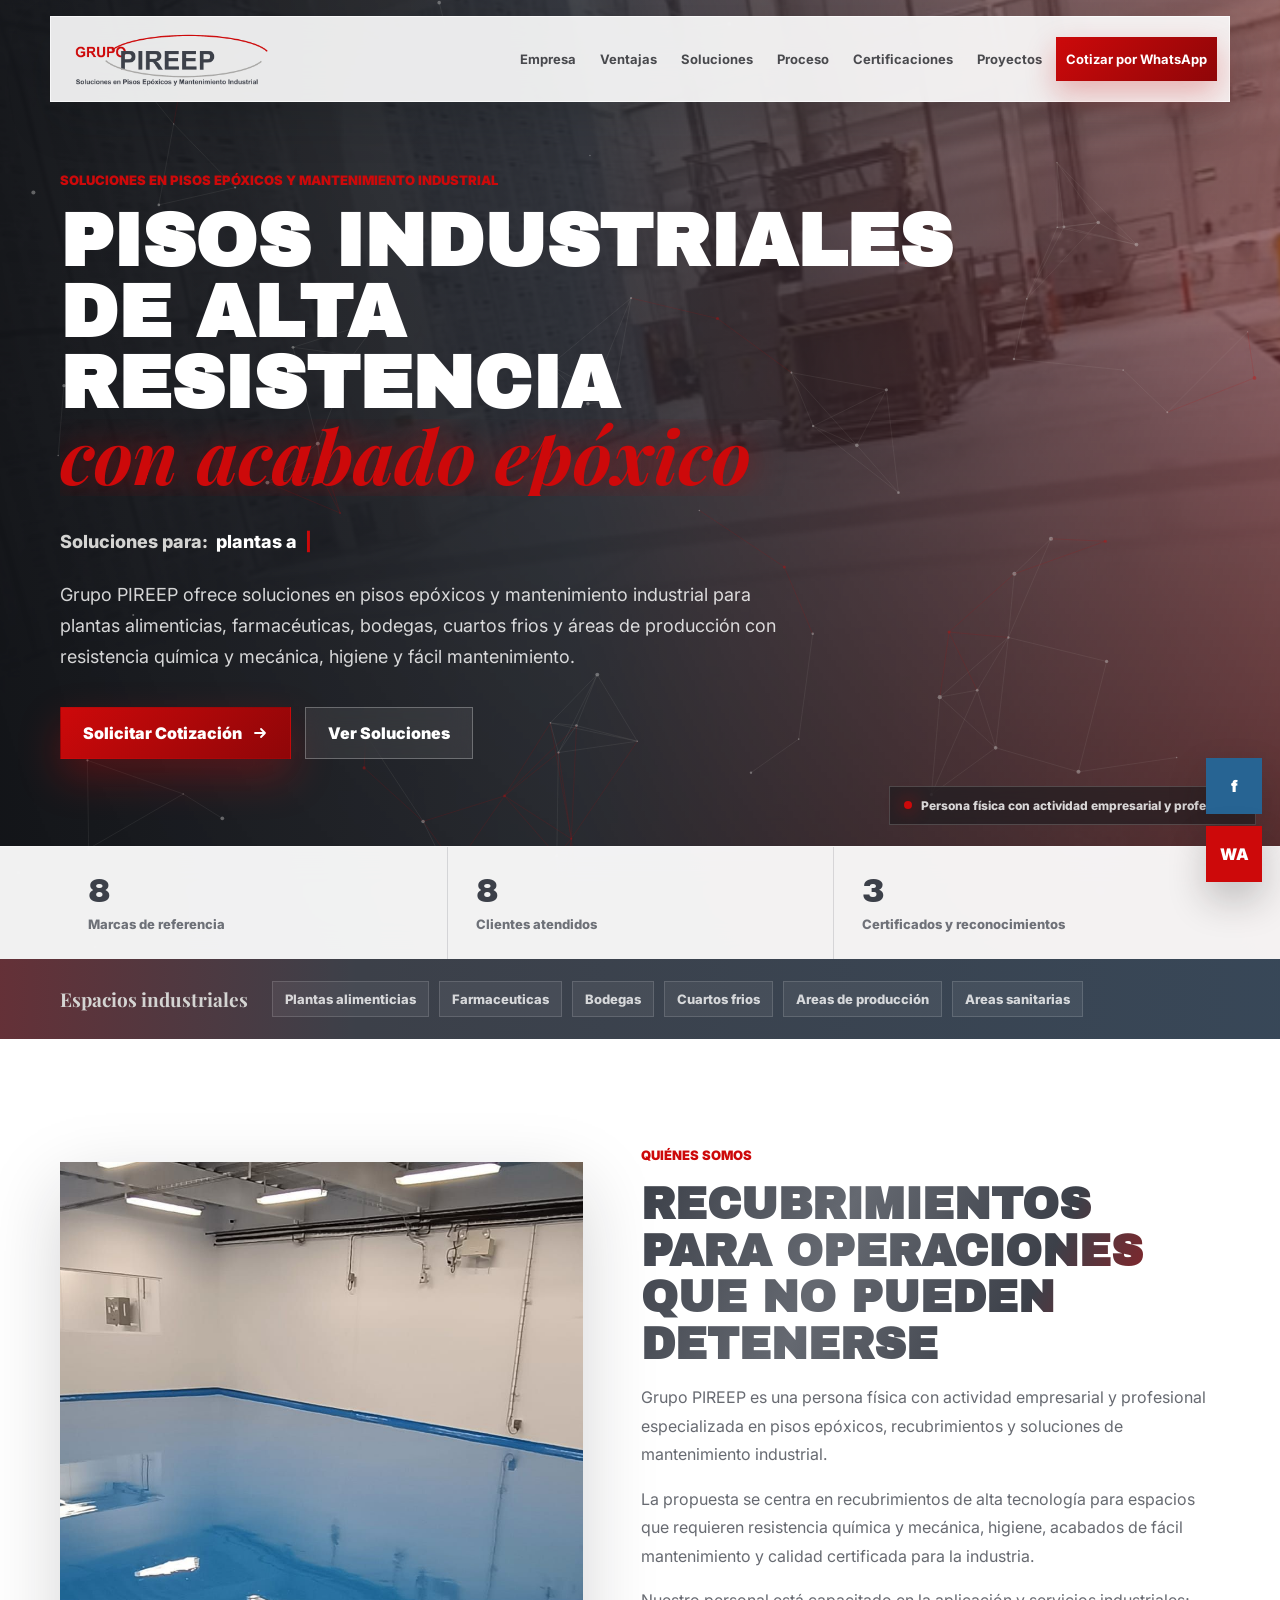
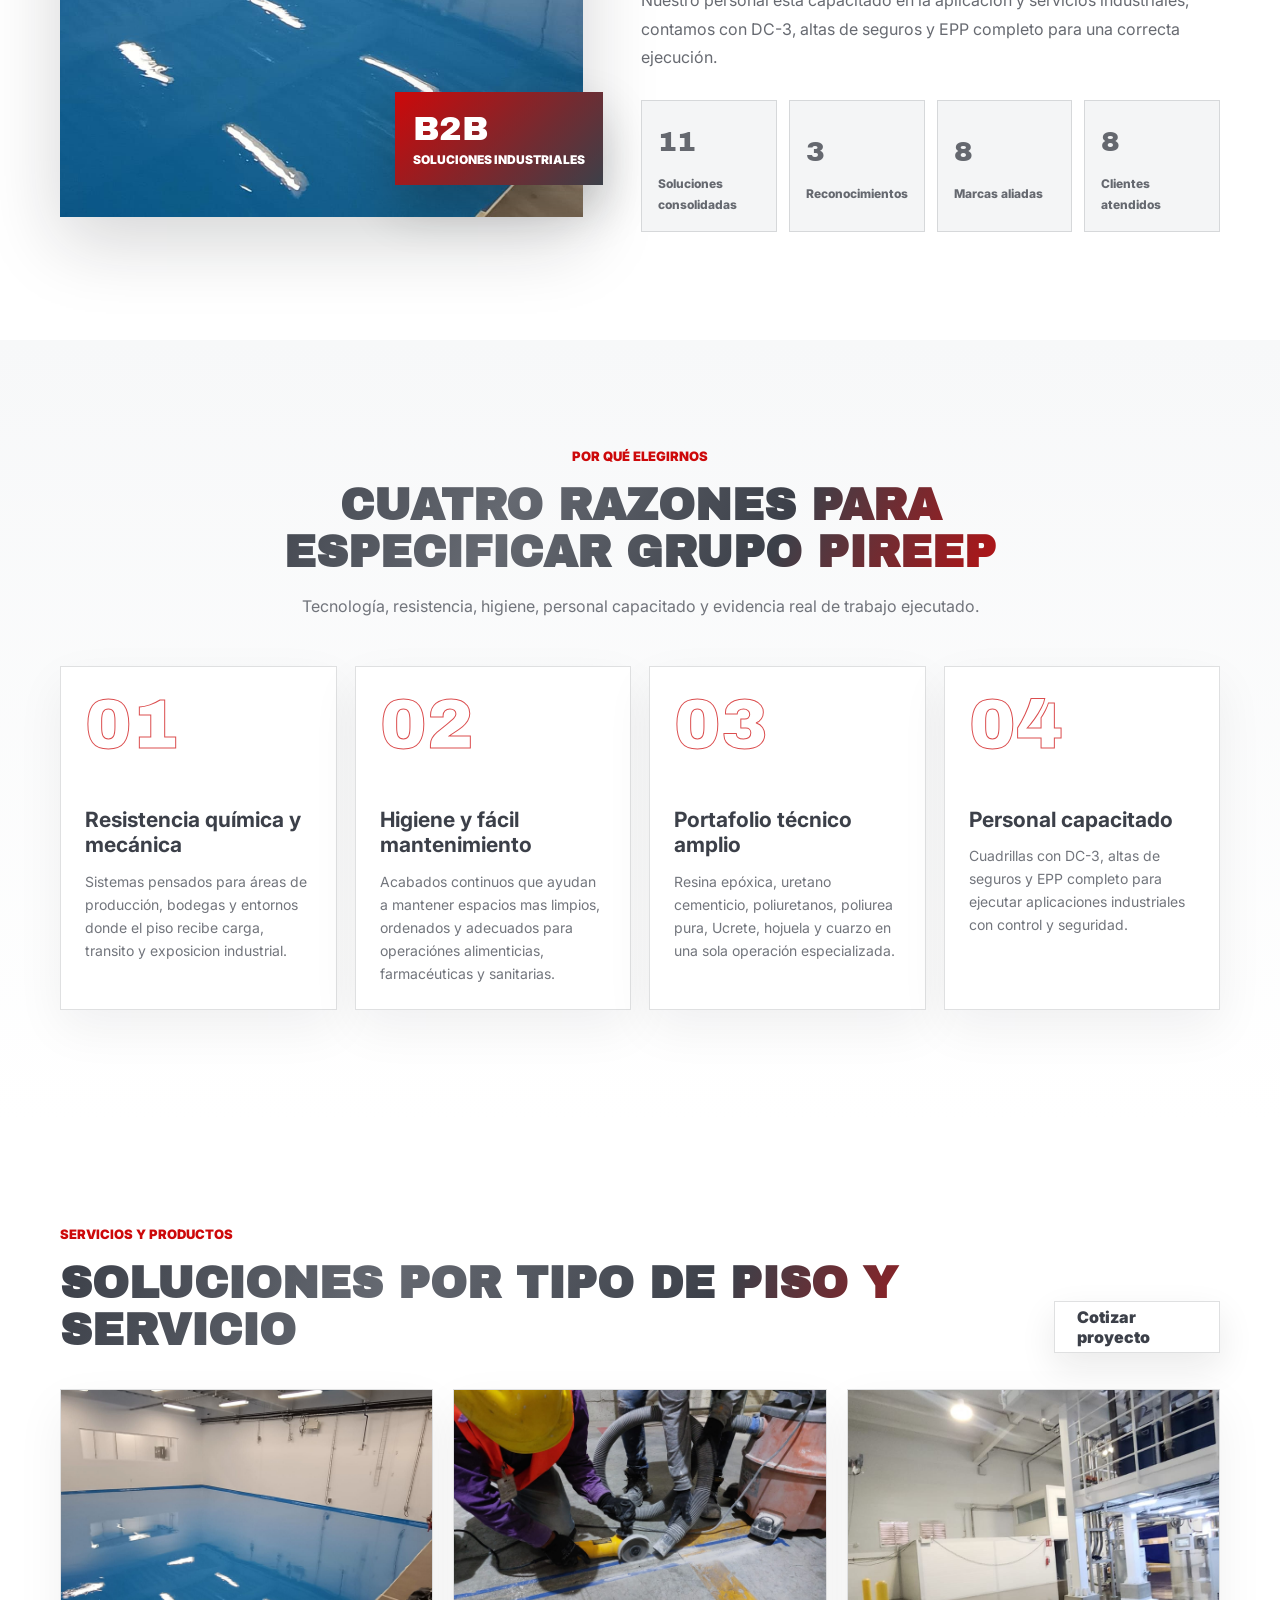
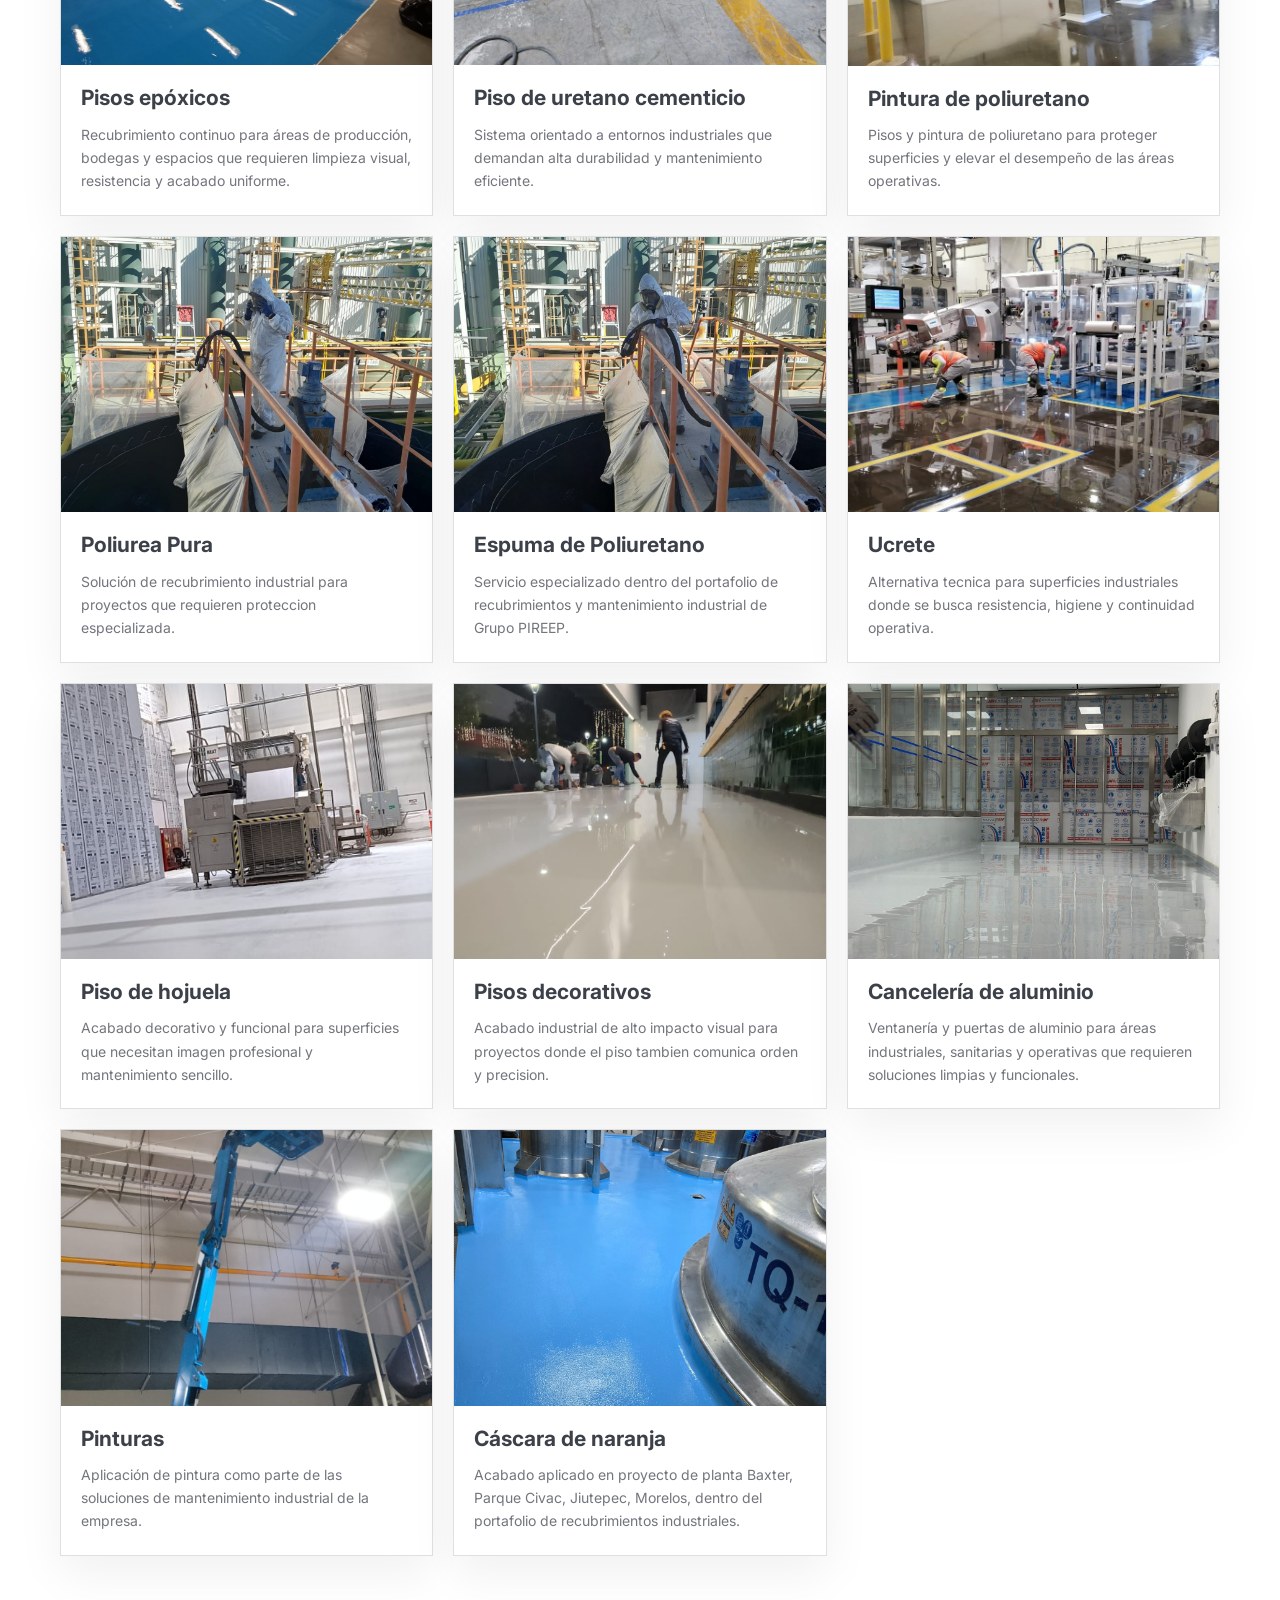
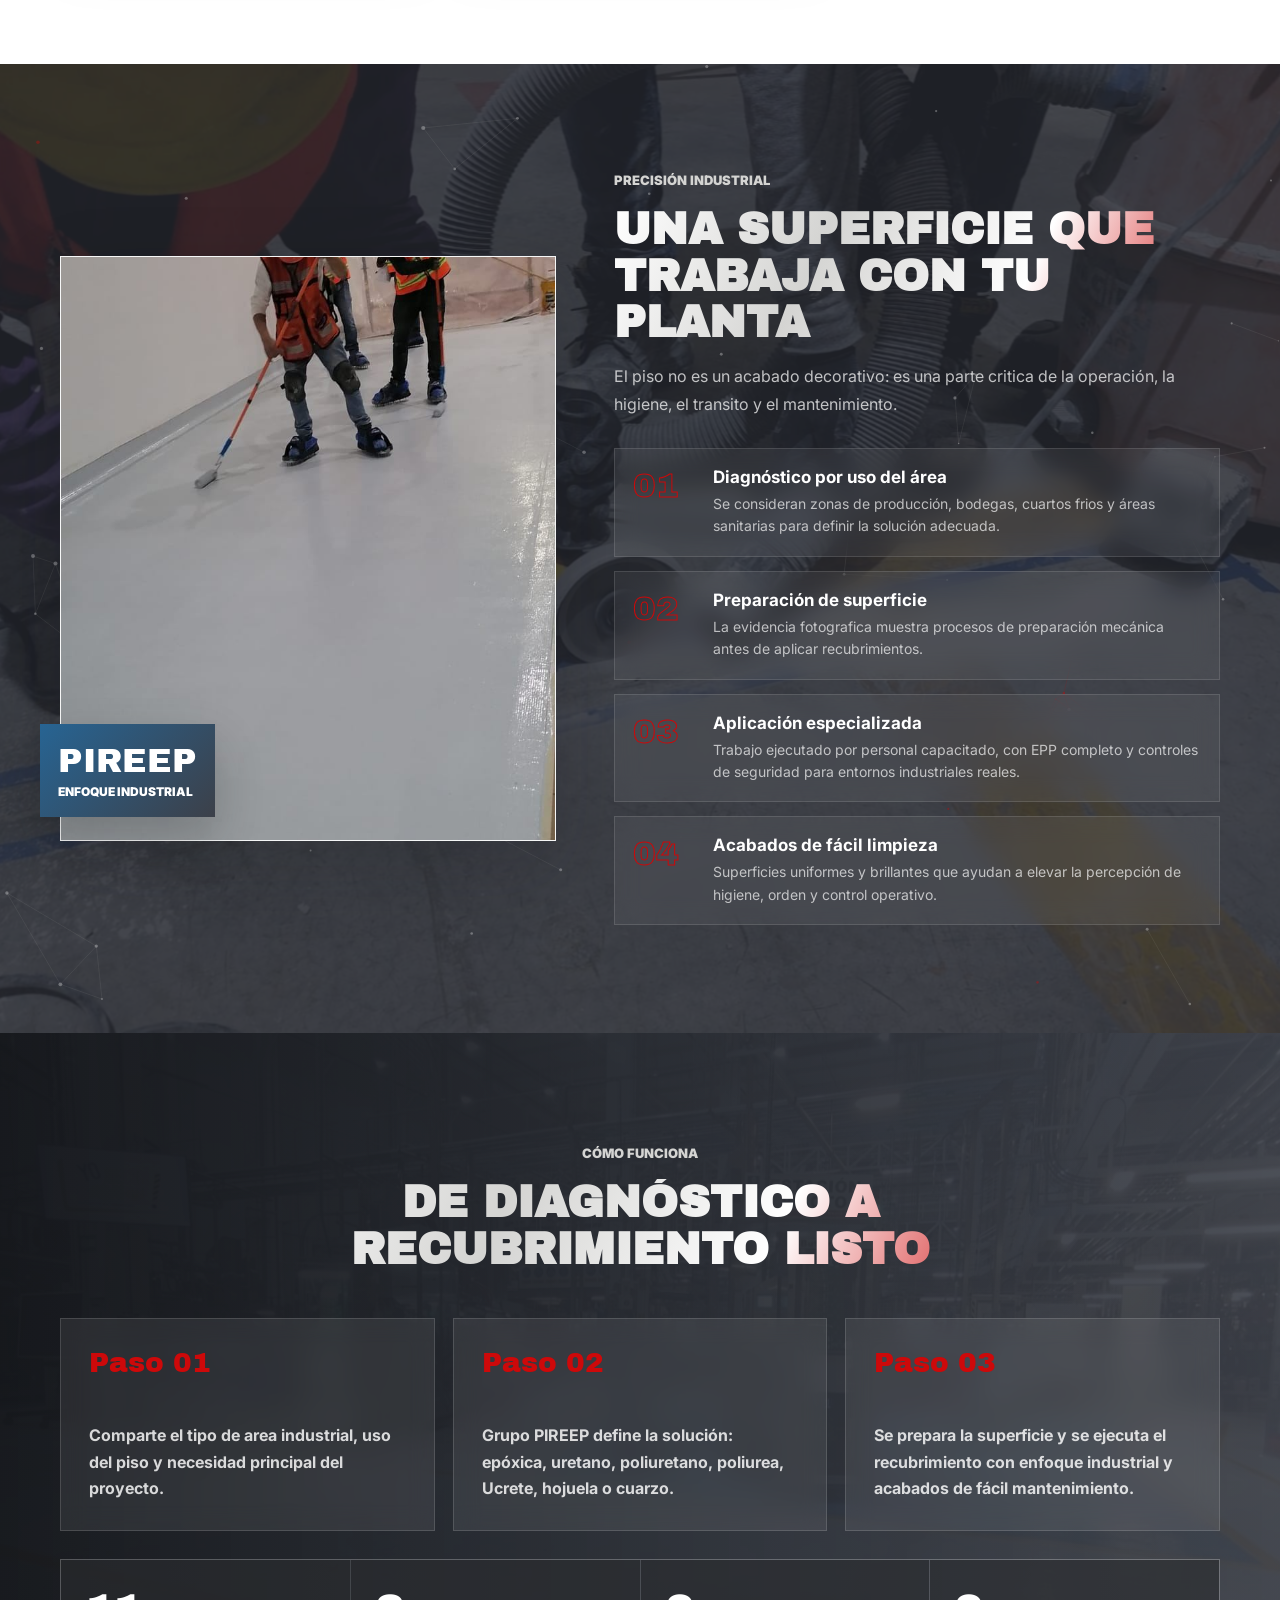
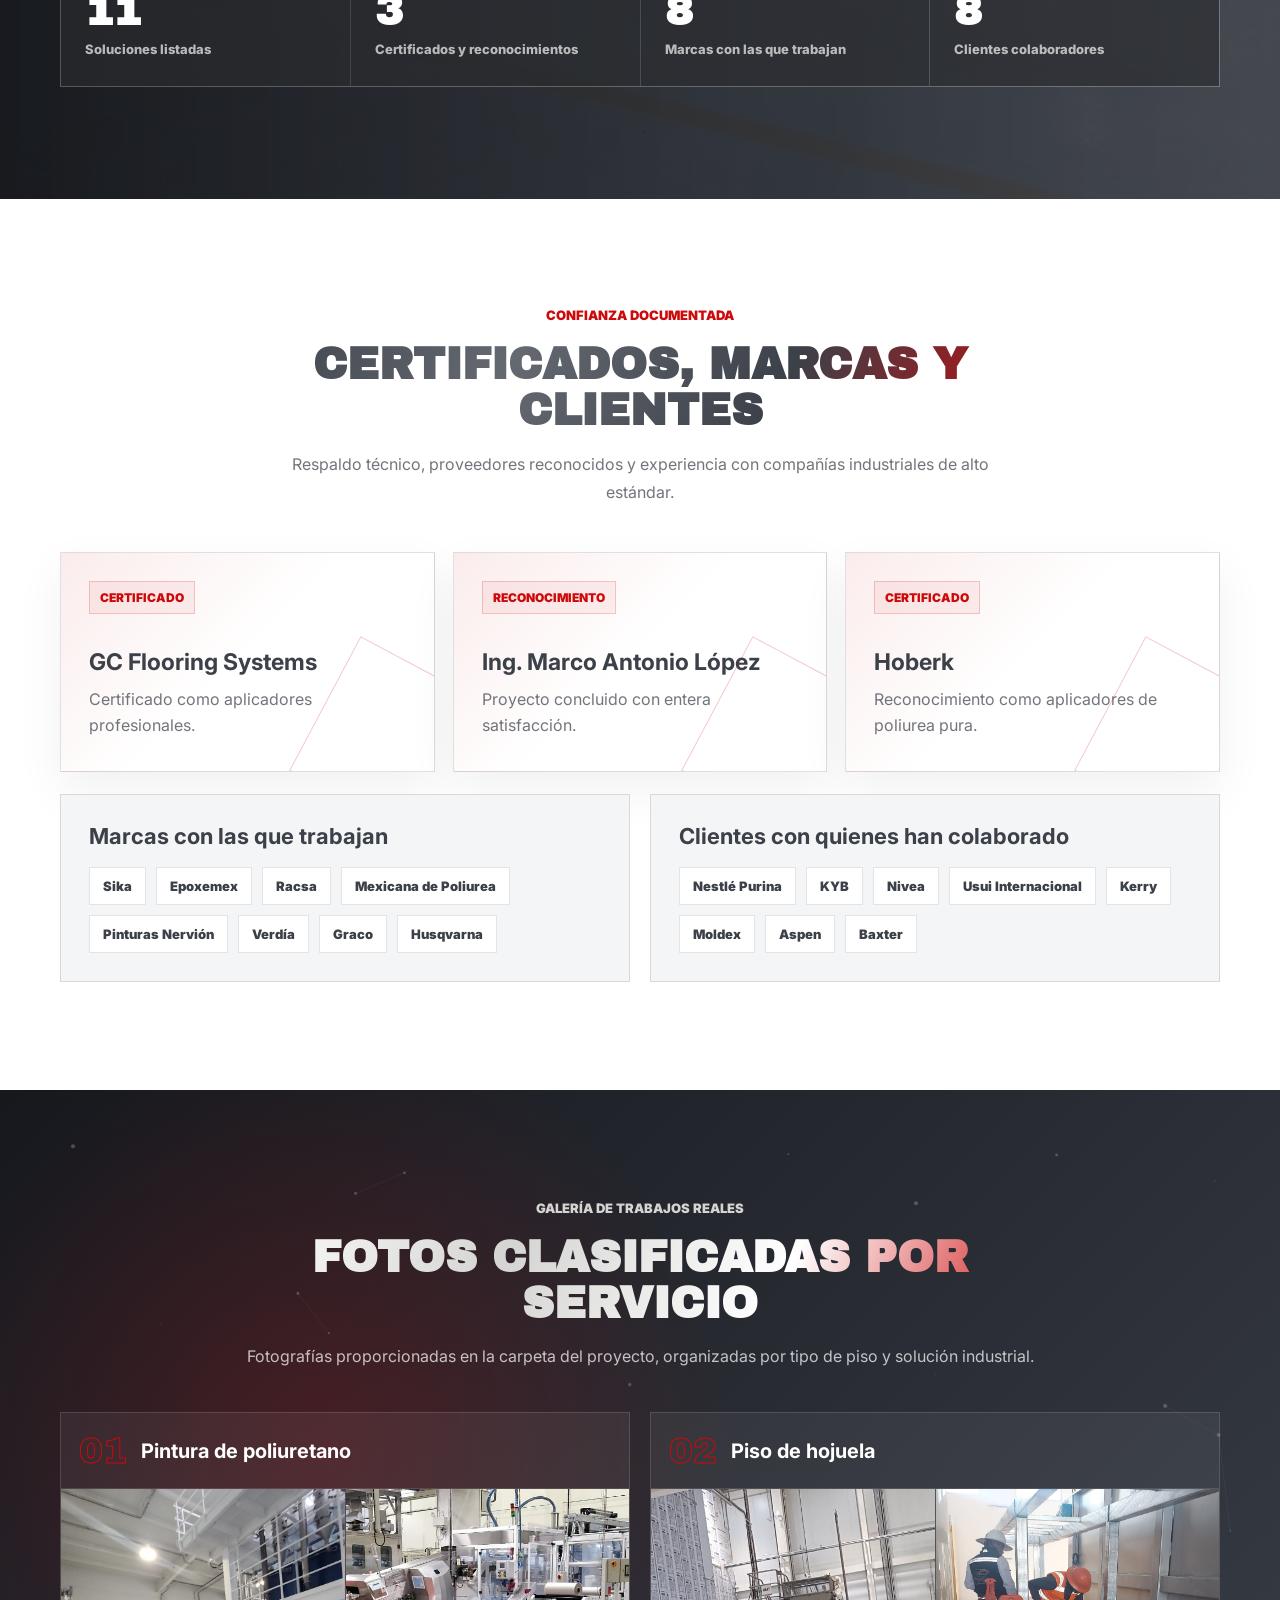
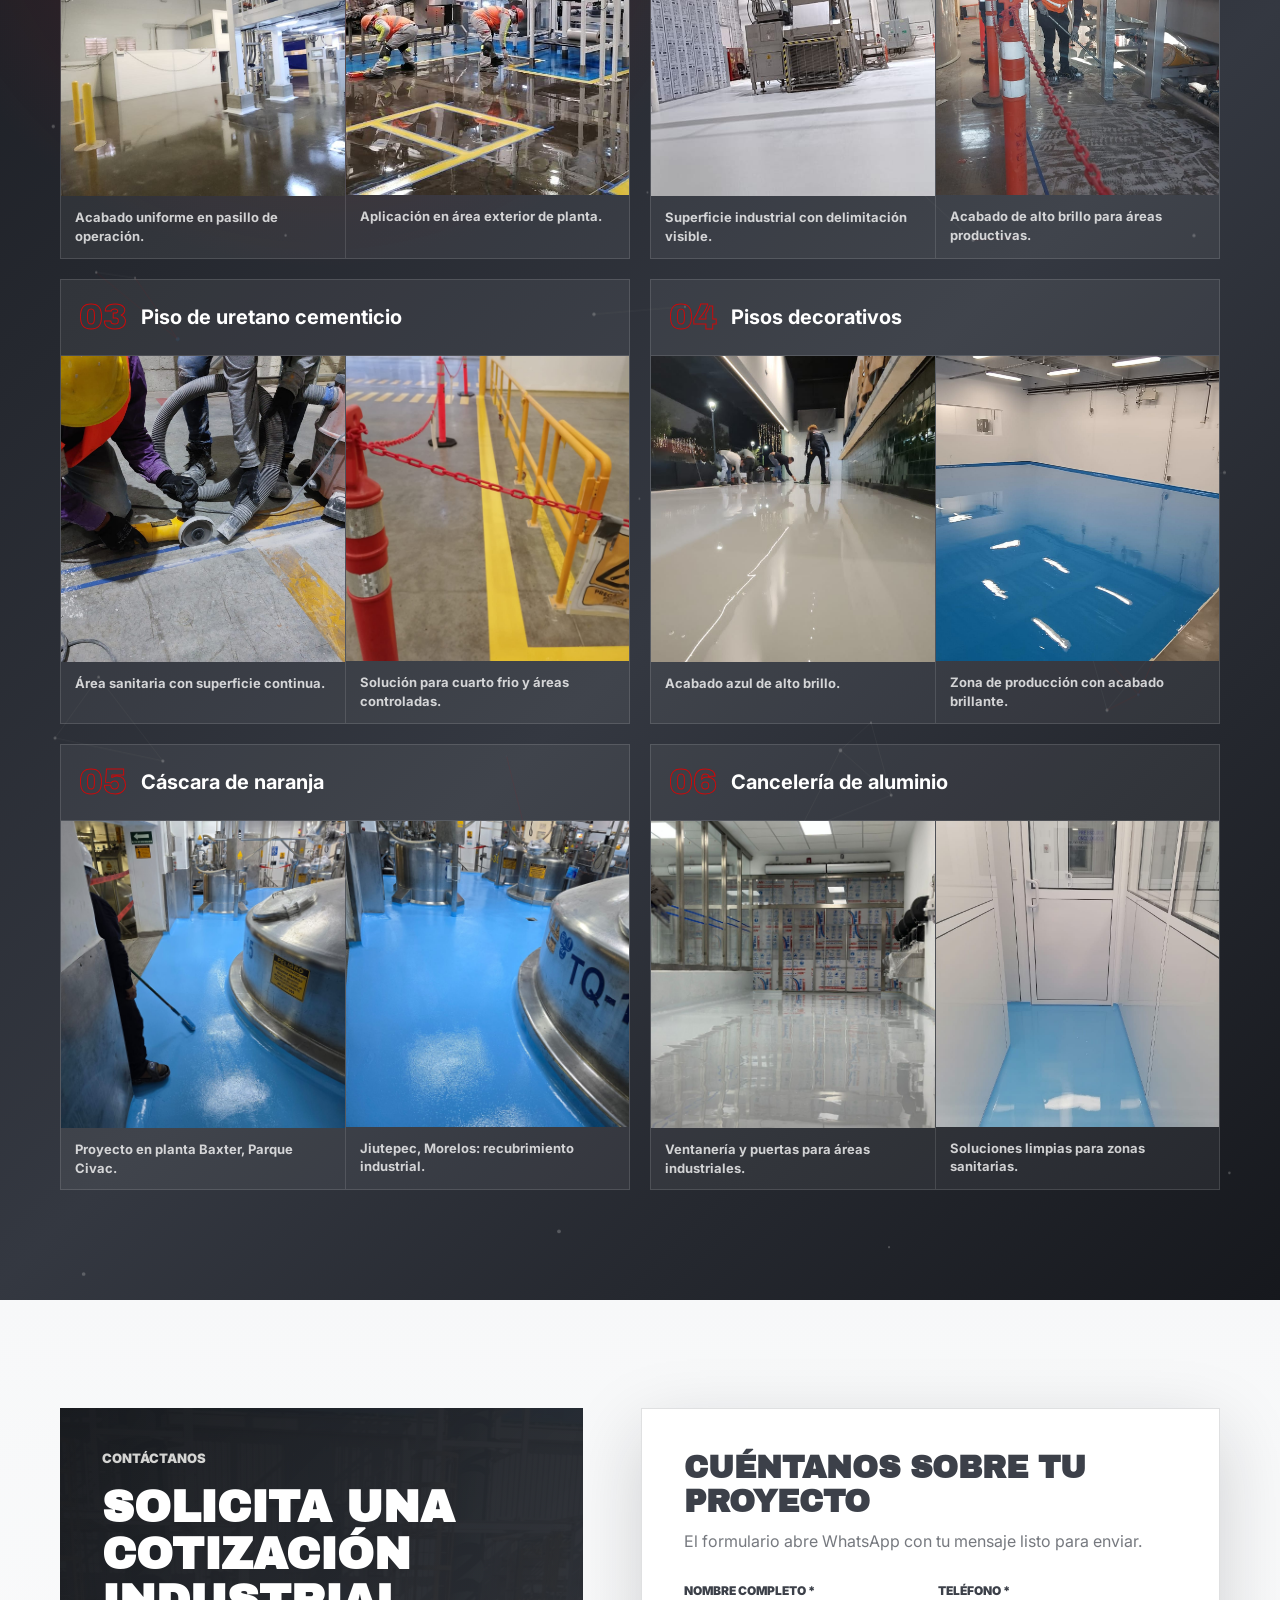
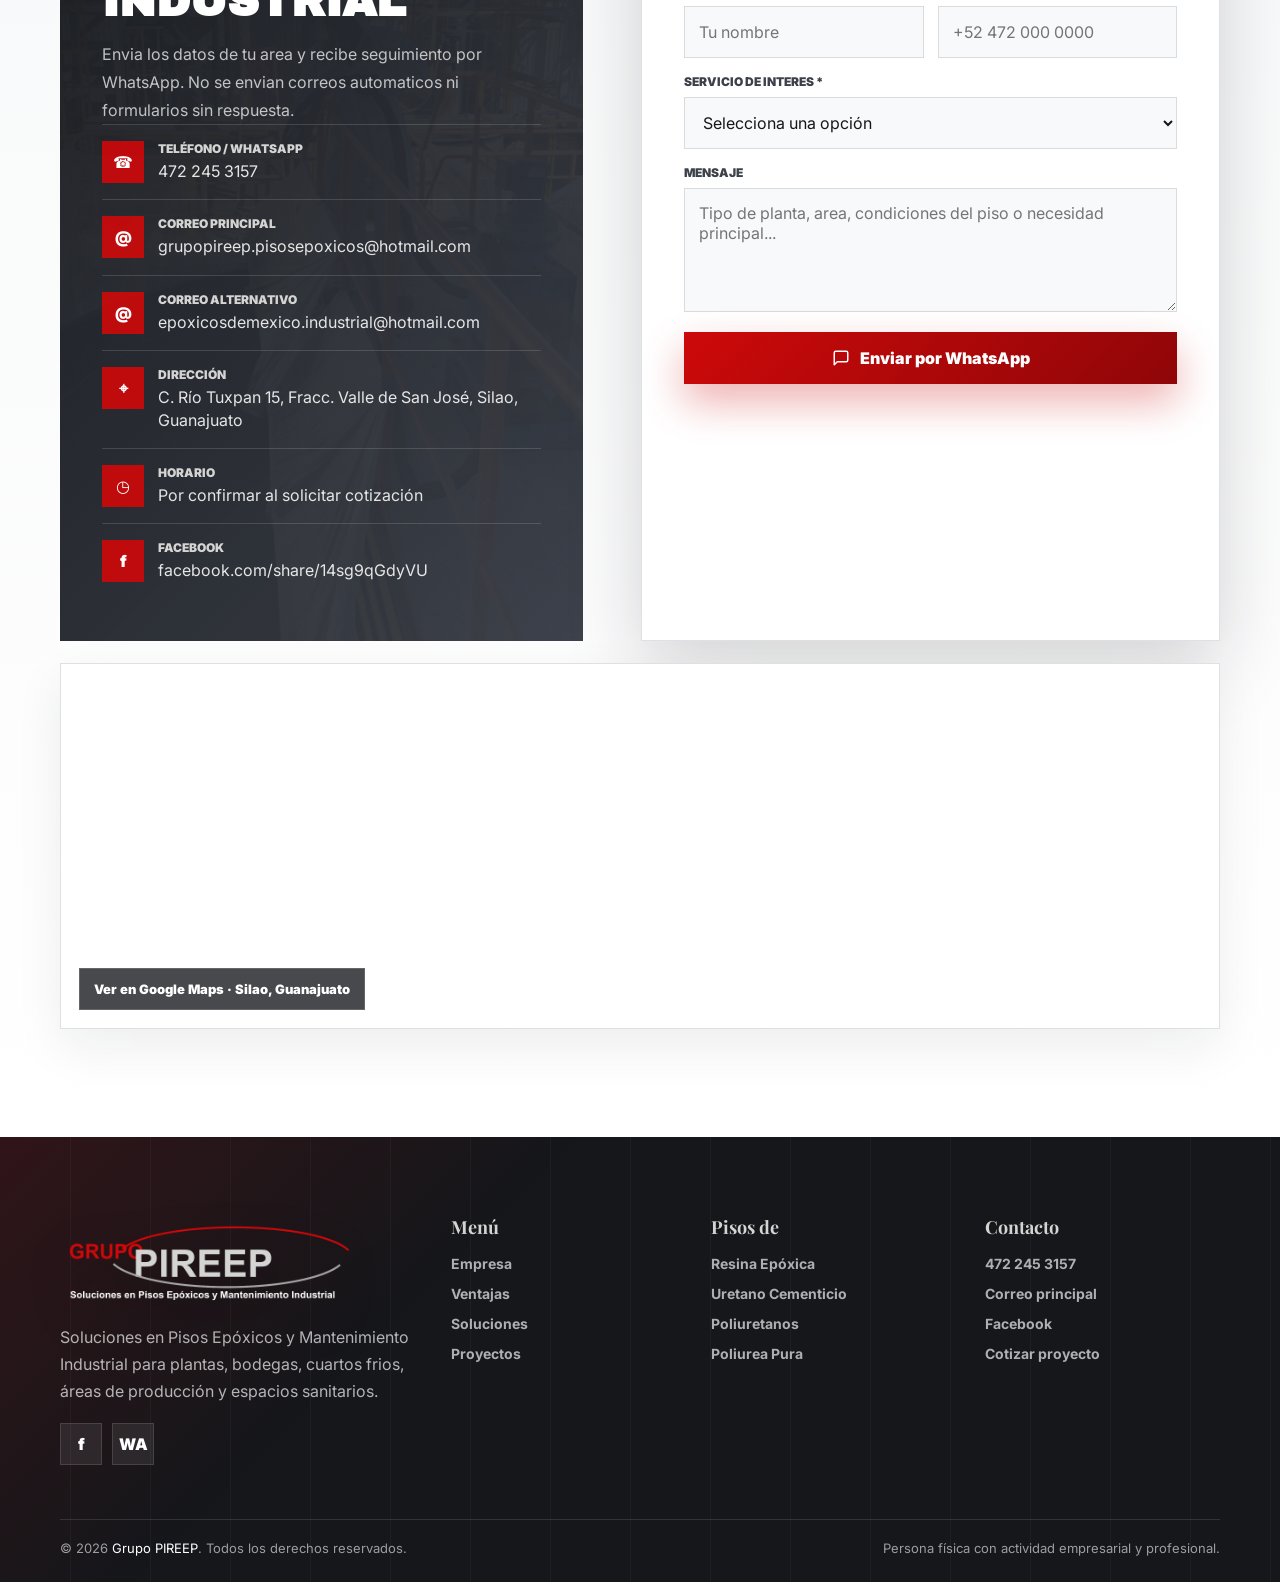
<file: index.html>
<!DOCTYPE html>
<html lang="es">
<head>
  <meta charset="UTF-8">
  <meta name="viewport" content="width=device-width, initial-scale=1.0">
  <title>Grupo PIREEP | Soluciones en Pisos Epóxicos y Mantenimiento Industrial</title>
  <meta name="description" content="Grupo PIREEP. Persona física con actividad empresarial y profesional especializada en pisos epóxicos, uretano cementicio, poliuretano, poliurea pura, hojuela, pisos decorativos, cancelería de aluminio y mantenimiento industrial.">
  <meta name="keywords" content="pisos de resina epóxica, pisos epóxicos industriales, recubrimientos industriales, uretano cementicio, poliurea pura, Ucrete, Grupo PIREEP, Silao Guanajuato">
  <meta property="og:title" content="Grupo PIREEP | Soluciones en Pisos Epóxicos y Mantenimiento Industrial">
  <meta property="og:description" content="Soluciones industriales en pisos epóxicos, resistencia química y mecánica, higiene y mantenimiento industrial.">
  <meta property="og:type" content="website">
  <meta property="og:image" content="assets/hero-planta-industrial.jpg">
  <link rel="icon" type="image/png" href="assets/logo-pireep-soluciones.png">
  <link rel="preconnect" href="https://fonts.googleapis.com">
  <link rel="preconnect" href="https://fonts.gstatic.com" crossorigin>
  <link href="https://fonts.googleapis.com/css2?family=Archivo+Black&family=Inter:wght@400;500;600;700;800&family=Playfair+Display:wght@600;700&display=swap" rel="stylesheet">
  <link rel="stylesheet" href="styles.css">
</head>
<body>

<!-- LOADER -->
<div id="loader" aria-hidden="true">
  <div class="ld-panel">
    <img src="assets/logo-pireep-soluciones-light.png" alt="" class="ld-logo-img">
    <div class="ld-ring"></div>
    <div class="ld-scan"></div>
  </div>
  <div class="ld-brand">
    <p class="ld-name">GRUPO <em>PIREEP</em></p>
    <p class="ld-tag">Soluciones en Pisos Epóxicos y Mantenimiento Industrial</p>
  </div>
  <div class="ld-progress">
    <div class="ld-track"><div class="ld-fill"></div></div>
    <p class="ld-note">Cargando</p>
  </div>
</div>

<!-- NAV -->
<nav id="nav" role="navigation" aria-label="Menú principal">
  <div class="nav-wrap">
    <a href="#hero" class="logo" aria-label="Grupo PIREEP, Soluciones en Pisos Epóxicos y Mantenimiento Industrial">
      <img src="assets/logo-pireep-soluciones.png" alt="Logo de Grupo PIREEP, Soluciones en Pisos Epóxicos y Mantenimiento Industrial" class="logo-img">
    </a>
    <ul class="nav-links" role="list">
      <li><a href="#about">Empresa</a></li>
      <li><a href="#services">Ventajas</a></li>
      <li><a href="#inventario">Soluciones</a></li>
      <li><a href="#numbers">Proceso</a></li>
      <li><a href="#certificaciones">Certificaciones</a></li>
      <li><a href="#galeria">Proyectos</a></li>
      <li><a href="#contact" class="nav-cta">Cotizar por WhatsApp</a></li>
    </ul>
    <button class="hamburger" id="ham" aria-label="Abrir menu" aria-expanded="false">
      <span></span><span></span><span></span>
    </button>
  </div>
</nav>

<div id="mob" class="mob-menu" role="navigation" aria-label="Menú móvil">
  <a href="#about">Empresa</a>
  <a href="#services">Ventajas</a>
  <a href="#inventario">Soluciones</a>
  <a href="#numbers">Proceso</a>
  <a href="#certificaciones">Certificaciones</a>
  <a href="#galeria">Proyectos</a>
  <a href="#contact">Cotizar por WhatsApp</a>
</div>

<main>

<!-- HERO -->
<section id="hero" aria-label="Encabezado principal">
  <div class="hero-bg" aria-hidden="true"></div>
  <div class="hero-ov" aria-hidden="true"></div>
  <canvas id="pcanvas" class="particle-canvas" aria-hidden="true"></canvas>

  <div class="hero-body">
    <div class="wrap">
      <p class="hero-eyebrow rev">Soluciones en Pisos Epóxicos y Mantenimiento Industrial</p>
      <h1 class="hero-h1 rev d1">
        <span class="h1-line"><span class="h1-inner">Pisos industriales</span></span>
        <span class="h1-line"><span class="h1-inner">de alta</span></span>
        <span class="h1-line"><span class="h1-inner">resistencia</span></span>
        <span class="h1-line h1-accent"><span class="h1-inner">con acabado epóxico</span></span>
      </h1>
      <p class="hero-typewriter rev d2" aria-label="Soluciones de recubrimiento">
        <span class="tw-label">Soluciones para:</span>
        <span class="tw-text" id="twText"></span><span class="tw-cursor" aria-hidden="true">|</span>
      </p>
      <p class="hero-p rev d3">
        Grupo PIREEP ofrece soluciones en pisos epóxicos y mantenimiento industrial para plantas alimenticias, farmacéuticas, bodegas, cuartos frios y áreas de producción con resistencia química y mecánica, higiene y fácil mantenimiento.
      </p>
      <div class="hero-btns rev d4">
        <a href="https://wa.me/524722453157?text=Hola%2C%20quiero%20solicitar%20una%20cotizaci%C3%B3n%20para%20pisos%20industriales%20con%20Grupo%20PIREEP." target="_blank" rel="noopener noreferrer" class="btn-primary">
          Solicitar Cotización
          <svg width="16" height="16" viewBox="0 0 16 16" fill="none" aria-hidden="true">
            <path d="M3 8h10M9 4l4 4-4 4" stroke="currentColor" stroke-width="1.8" stroke-linecap="round" stroke-linejoin="round"/>
          </svg>
        </a>
        <a href="#inventario" class="btn-secondary">Ver Soluciones</a>
      </div>
    </div>
  </div>

  <div class="hero-stats" aria-label="Datos de confianza">
    <div class="wrap">
      <div class="stats-row">
        <div class="stat-col">
          <span class="stat-val" data-hero-count="8" data-prefix="" data-suffix="">0</span>
          <span class="stat-lbl">Marcas de referencia</span>
        </div>
        <div class="stat-col">
          <span class="stat-val" data-hero-count="8" data-prefix="" data-suffix="">0</span>
          <span class="stat-lbl">Clientes atendidos</span>
        </div>
        <div class="stat-col">
          <span class="stat-val" data-hero-count="3" data-prefix="" data-suffix="">0</span>
          <span class="stat-lbl">Certificados y reconocimientos</span>
        </div>
      </div>
    </div>
  </div>

  <div class="hero-badge" aria-hidden="true">
    <span class="hb-dot"></span>
    <span class="hb-text">Persona física con actividad empresarial y profesional</span>
  </div>
</section>

<!-- TRUST BAR -->
<section id="trust" aria-label="Industrias atendidas">
  <div class="trust-bg" aria-hidden="true"></div>
  <div class="wrap">
    <div class="trust-row rev">
      <p class="trust-label">Espacios industriales</p>
      <div class="trust-chips">
        <span class="trust-chip">Plantas alimenticias</span>
        <span class="trust-chip">Farmaceuticas</span>
        <span class="trust-chip">Bodegas</span>
        <span class="trust-chip">Cuartos frios</span>
        <span class="trust-chip">Areas de producción</span>
        <span class="trust-chip">Areas sanitarias</span>
      </div>
    </div>
  </div>
</section>

<!-- ABOUT -->
<section id="about" class="section bg-white">
  <div class="wrap">
    <div class="about-grid">
      <div class="about-img-wrap rev from-l">
        <div class="about-img-main">
          <img src="assets/piso-epoxico-azul.jpg" alt="Piso epóxico azul instalado en area industrial por Grupo PIREEP" loading="lazy">
        </div>
        <div class="about-accent">
          <p class="a-num">B2B</p>
          <p class="a-lbl">Soluciones industriales</p>
        </div>
      </div>
      <div class="about-text rev">
        <p class="eyebrow">Quiénes somos</p>
        <h2 class="heading heading--shine">Recubrimientos para operaciones que no pueden detenerse</h2>
        <p>Grupo PIREEP es una persona física con actividad empresarial y profesional especializada en pisos epóxicos, recubrimientos y soluciones de mantenimiento industrial.</p>
        <p>La propuesta se centra en recubrimientos de alta tecnología para espacios que requieren resistencia química y mecánica, higiene, acabados de fácil mantenimiento y calidad certificada para la industria.</p>
        <p>Nuestro personal está capacitado en la aplicación y servicios industriales; contamos con DC-3, altas de seguros y EPP completo para una correcta ejecución.</p>
        <div class="about-stats">
          <div class="a-stat">
            <p class="a-stat-n" data-count="11" data-prefix="" data-suffix=""></p>
            <p class="a-stat-l">Soluciones consolidadas</p>
          </div>
          <div class="a-stat">
            <p class="a-stat-n" data-count="3" data-prefix="" data-suffix=""></p>
            <p class="a-stat-l">Reconocimientos</p>
          </div>
          <div class="a-stat">
            <p class="a-stat-n" data-count="8" data-prefix="" data-suffix=""></p>
            <p class="a-stat-l">Marcas aliadas</p>
          </div>
          <div class="a-stat">
            <p class="a-stat-n" data-count="8" data-prefix="" data-suffix=""></p>
            <p class="a-stat-l">Clientes atendidos</p>
          </div>
        </div>
      </div>
    </div>
  </div>
</section>

<!-- SERVICES -->
<section id="services" class="section bg-off">
  <div class="wrap">
    <div class="section-head section-head--center rev">
      <p class="eyebrow">Por qué elegirnos</p>
      <h2 class="heading heading--shine">Cuatro razones para especificar Grupo PIREEP</h2>
      <p class="sub">Tecnología, resistencia, higiene, personal capacitado y evidencia real de trabajo ejecutado.</p>
    </div>
    <div class="svc-grid">
      <div class="svc-card rev d1">
        <span class="svc-num" aria-hidden="true">01</span>
        <h3>Resistencia química y mecánica</h3>
        <p>Sistemas pensados para áreas de producción, bodegas y entornos donde el piso recibe carga, transito y exposicion industrial.</p>
      </div>
      <div class="svc-card rev d2">
        <span class="svc-num" aria-hidden="true">02</span>
        <h3>Higiene y fácil mantenimiento</h3>
        <p>Acabados continuos que ayudan a mantener espacios mas limpios, ordenados y adecuados para operaciónes alimenticias, farmacéuticas y sanitarias.</p>
      </div>
      <div class="svc-card rev d3">
        <span class="svc-num" aria-hidden="true">03</span>
        <h3>Portafolio técnico amplio</h3>
        <p>Resina epóxica, uretano cementicio, poliuretanos, poliurea pura, Ucrete, hojuela y cuarzo en una sola operación especializada.</p>
      </div>
      <div class="svc-card rev d4">
        <span class="svc-num" aria-hidden="true">04</span>
        <h3>Personal capacitado</h3>
        <p>Cuadrillas con DC-3, altas de seguros y EPP completo para ejecutar aplicaciones industriales con control y seguridad.</p>
      </div>
    </div>
  </div>
</section>

<!-- SOLUCIONES -->
<section id="inventario" class="section bg-white">
  <div class="wrap">
    <div class="prod-header rev">
      <div>
        <p class="eyebrow">Servicios y productos</p>
        <h2 class="heading heading--shine">Soluciones por tipo de piso y servicio</h2>
      </div>
      <a href="#contact" class="btn-outline">Cotizar proyecto</a>
    </div>
    <div class="prod-grid">
      <article class="prod-card rev d1">
        <div class="prod-photo"><img src="assets/piso-epoxico-azul.jpg" alt="Piso de resina epóxica azul de alto brillo en area industrial" loading="lazy"></div>
        <h3>Pisos epóxicos</h3>
        <p>Recubrimiento continuo para áreas de producción, bodegas y espacios que requieren limpieza visual, resistencia y acabado uniforme.</p>
      </article>
      <article class="prod-card rev d2">
        <div class="prod-photo"><img src="assets/piso-uretano-cementicio-cono.jpg" alt="Piso de uretano cementicio de acabado mate en area industrial" loading="lazy"></div>
        <h3>Piso de uretano cementicio</h3>
        <p>Sistema orientado a entornos industriales que demandan alta durabilidad y mantenimiento eficiente.</p>
      </article>
      <article class="prod-card rev d3">
        <div class="prod-photo"><img src="assets/pintura-poliuretano-ambar-bollard.jpg" alt="Piso con pintura de poliuretano color ambar en area industrial" loading="lazy"></div>
        <h3>Pintura de poliuretano</h3>
        <p>Pisos y pintura de poliuretano para proteger superficies y elevar el desempeño de las áreas operativas.</p>
      </article>
      <article class="prod-card rev d4">
        <div class="prod-photo"><img src="assets/poliuretano-exterior.jpg" alt="Aplicación de recubrimiento industrial en estructura exterior" loading="lazy"></div>
        <h3>Poliurea Pura</h3>
        <p>Solución de recubrimiento industrial para proyectos que requieren proteccion especializada.</p>
      </article>
      <article class="prod-card rev d5">
        <div class="prod-photo"><img src="assets/piso-alto-brillo.jpg" alt="Aplicación de espuma de poliuretano por personal con equipo de protección completo" loading="lazy"></div>
        <h3>Espuma de Poliuretano</h3>
        <p>Servicio especializado dentro del portafolio de recubrimientos y mantenimiento industrial de Grupo PIREEP.</p>
      </article>
      <article class="prod-card rev d6">
        <div class="prod-photo"><img src="assets/maquinaria-produccion.jpg" alt="Area de producción industrial con maquinaria y zonas delimitadas" loading="lazy"></div>
        <h3>Ucrete</h3>
        <p>Alternativa tecnica para superficies industriales donde se busca resistencia, higiene y continuidad operativa.</p>
      </article>
      <article class="prod-card rev d1">
        <div class="prod-photo"><img src="assets/piso-hojuela-planta.jpg" alt="Piso de hojuela con acabado decorativo en planta industrial" loading="lazy"></div>
        <h3>Piso de hojuela</h3>
        <p>Acabado decorativo y funcional para superficies que necesitan imagen profesional y mantenimiento sencillo.</p>
      </article>
      <article class="prod-card rev d2">
        <div class="prod-photo"><img src="assets/pisos-decorativos-comercial.jpg" alt="Piso decorativo de alto brillo en espacio comercial" loading="lazy"></div>
        <h3>Pisos decorativos</h3>
        <p>Acabado industrial de alto impacto visual para proyectos donde el piso tambien comunica orden y precision.</p>
      </article>
      <article class="prod-card rev d3">
        <div class="prod-photo"><img src="assets/area-sanitaria.jpg" alt="Cancelería de aluminio y cristal en area industrial sanitaria" loading="lazy"></div>
        <h3>Cancelería de aluminio</h3>
        <p>Ventanería y puertas de aluminio para áreas industriales, sanitarias y operativas que requieren soluciones limpias y funcionales.</p>
      </article>
      <article class="prod-card rev d4">
        <div class="prod-photo"><img src="assets/mantenimiento-altura.jpg" alt="Trabajo de mantenimiento industrial en altura dentro de planta" loading="lazy"></div>
        <h3>Pinturas</h3>
        <p>Aplicación de pintura como parte de las soluciones de mantenimiento industrial de la empresa.</p>
      </article>
      <article class="prod-card rev d5">
        <div class="prod-photo"><img src="assets/cascara-naranja-tanque-tq1.jpg" alt="Piso con acabado cáscara de naranja en planta Baxter, Parque Civac, Jiutepec" loading="lazy"></div>
        <h3>Cáscara de naranja</h3>
        <p>Acabado aplicado en proyecto de planta Baxter, Parque Civac, Jiutepec, Morelos, dentro del portafolio de recubrimientos industriales.</p>
      </article>
    </div>
  </div>
</section>

<!-- WHY -->
<section id="why" class="section bg-navy">
  <div class="why-bg" aria-hidden="true"></div>
  <canvas id="pcanvasWhy" class="particle-canvas" aria-hidden="true"></canvas>
  <div class="wrap">
    <div class="why-grid">
      <div class="why-img-wrap rev from-r">
        <div class="why-img-main">
          <img src="assets/aplicacion-piso.jpg" alt="Aplicación de piso industrial en area de planta por personal especializado" loading="lazy">
        </div>
        <div class="why-img-badge">
          <p class="wib-n">PIREEP</p>
          <p class="wib-l">Enfoque industrial</p>
        </div>
      </div>
      <div class="why-content rev">
        <p class="eyebrow eyebrow--white">Precisión industrial</p>
        <h2 class="heading heading--white heading--shine-dark">Una superficie que trabaja con tu planta</h2>
        <p class="sub sub--white">El piso no es un acabado decorativo: es una parte critica de la operación, la higiene, el transito y el mantenimiento.</p>
        <div class="benefit-list">
          <div class="benefit">
            <span class="ben-num">01</span>
            <div><h4>Diagnóstico por uso del área</h4><p>Se consideran zonas de producción, bodegas, cuartos frios y áreas sanitarias para definir la solución adecuada.</p></div>
          </div>
          <div class="benefit">
            <span class="ben-num">02</span>
            <div><h4>Preparación de superficie</h4><p>La evidencia fotografica muestra procesos de preparación mecánica antes de aplicar recubrimientos.</p></div>
          </div>
          <div class="benefit">
            <span class="ben-num">03</span>
            <div><h4>Aplicación especializada</h4><p>Trabajo ejecutado por personal capacitado, con EPP completo y controles de seguridad para entornos industriales reales.</p></div>
          </div>
          <div class="benefit">
            <span class="ben-num">04</span>
            <div><h4>Acabados de fácil limpieza</h4><p>Superficies uniformes y brillantes que ayudan a elevar la percepción de higiene, orden y control operativo.</p></div>
          </div>
        </div>
      </div>
    </div>
  </div>
</section>

<!-- PROCESO Y NUMEROS -->
<section id="numbers">
  <div class="numbers-bg" aria-hidden="true"></div>
  <div class="numbers-ov" aria-hidden="true"></div>
  <div class="wrap">
    <div class="section-head section-head--center rev">
      <p class="eyebrow eyebrow--white">Cómo funciona</p>
      <h2 class="heading heading--white heading--shine-dark">De diagnóstico a recubrimiento listo</h2>
    </div>
    <div class="numbers-grid process-grid">
      <div class="number-item rev d1">
        <p class="num-v">Paso 01</p>
        <p class="num-l">Comparte el tipo de area industrial, uso del piso y necesidad principal del proyecto.</p>
      </div>
      <div class="number-item rev d2">
        <p class="num-v">Paso 02</p>
        <p class="num-l">Grupo PIREEP define la solución: epóxica, uretano, poliuretano, poliurea, Ucrete, hojuela o cuarzo.</p>
      </div>
      <div class="number-item rev d3">
        <p class="num-v">Paso 03</p>
        <p class="num-l">Se prepara la superficie y se ejecuta el recubrimiento con enfoque industrial y acabados de fácil mantenimiento.</p>
      </div>
    </div>
    <div class="metrics-row rev d4">
      <div><strong data-count="11">0</strong><span>Soluciones listadas</span></div>
      <div><strong data-count="3">0</strong><span>Certificados y reconocimientos</span></div>
      <div><strong data-count="8">0</strong><span>Marcas con las que trabajan</span></div>
      <div><strong data-count="8">0</strong><span>Clientes colaboradores</span></div>
    </div>
  </div>
</section>

<!-- CERTIFICACIONES Y ALIANZAS -->
<section id="certificaciones" class="section bg-white">
  <div class="wrap">
    <div class="section-head section-head--center rev">
      <p class="eyebrow">Confianza documentada</p>
      <h2 class="heading heading--shine">Certificados, marcas y clientes</h2>
      <p class="sub">Respaldo técnico, proveedores reconocidos y experiencia con compañías industriales de alto estándar.</p>
    </div>
    <div class="cred-grid">
      <article class="cred-card rev d1">
        <span class="cred-kicker">Certificado</span>
        <h3>GC Flooring Systems</h3>
        <p>Certificado como aplicadores profesionales.</p>
      </article>
      <article class="cred-card rev d2">
        <span class="cred-kicker">Reconocimiento</span>
        <h3>Ing. Marco Antonio López</h3>
        <p>Proyecto concluido con entera satisfacción.</p>
      </article>
      <article class="cred-card rev d3">
        <span class="cred-kicker">Certificado</span>
        <h3>Hoberk</h3>
        <p>Reconocimiento como aplicadores de poliurea pura.</p>
      </article>
    </div>
    <div class="partner-panels">
      <div class="partner-panel rev from-l">
        <h3>Marcas con las que trabajan</h3>
        <div class="pill-list" aria-label="Marcas con las que trabaja Grupo PIREEP">
          <span>Sika</span>
          <span>Epoxemex</span>
          <span>Racsa</span>
          <span>Mexicana de Poliurea</span>
          <span>Pinturas Nervión</span>
          <span>Verdía</span>
          <span>Graco</span>
          <span>Husqvarna</span>
        </div>
      </div>
      <div class="partner-panel rev from-r">
        <h3>Clientes con quienes han colaborado</h3>
        <div class="pill-list" aria-label="Clientes con quienes ha colaborado Grupo PIREEP">
          <span>Nestlé Purina</span>
          <span>KYB</span>
          <span>Nivea</span>
          <span>Usui Internacional</span>
          <span>Kerry</span>
          <span>Moldex</span>
          <span>Aspen</span>
          <span>Baxter</span>
        </div>
      </div>
    </div>
  </div>
</section>

<!-- GALERIA -->
<section id="galeria">
  <canvas id="pcanvasGaleria" class="particle-canvas" aria-hidden="true"></canvas>
  <div class="wrap">
    <div class="brands-head rev">
      <p class="eyebrow eyebrow--white">Galería de trabajos reales</p>
      <h2 class="heading heading--white heading--shine-dark">Fotos clasificadas por servicio</h2>
      <p class="brands-sub">Fotografías proporcionadas en la carpeta del proyecto, organizadas por tipo de piso y solución industrial.</p>
    </div>
    <div class="media-groups">
      <article class="media-group rev d1">
        <div class="media-group-head">
          <span>01</span>
          <h3>Pintura de poliuretano</h3>
        </div>
        <div class="media-strip">
          <figure class="brand-card">
            <div class="brand-card-inner"><img src="assets/pintura-poliuretano-ambar-bollard.jpg" alt="Piso con pintura de poliuretano color ambar junto a bollard de seguridad" loading="lazy"></div>
            <figcaption>Acabado uniforme en pasillo de operación.</figcaption>
          </figure>
          <figure class="brand-card">
            <div class="brand-card-inner"><img src="assets/maquinaria-produccion.jpg" alt="Aplicación de pintura de poliuretano en area de producción" loading="lazy"></div>
            <figcaption>Aplicación en área exterior de planta.</figcaption>
          </figure>
        </div>
      </article>
      <article class="media-group rev d2">
        <div class="media-group-head">
          <span>02</span>
          <h3>Piso de hojuela</h3>
        </div>
        <div class="media-strip">
          <figure class="brand-card">
            <div class="brand-card-inner"><img src="assets/piso-hojuela-planta.jpg" alt="Piso de hojuela con acabado decorativo en planta industrial" loading="lazy"></div>
            <figcaption>Superficie industrial con delimitación visible.</figcaption>
          </figure>
          <figure class="brand-card">
            <div class="brand-card-inner"><img src="assets/piso-hojuela-sitio-pireep.jpg" alt="Personal de Grupo PIREEP en sitio de aplicación de piso de hojuela" loading="lazy"></div>
            <figcaption>Acabado de alto brillo para áreas productivas.</figcaption>
          </figure>
        </div>
      </article>
      <article class="media-group rev d3">
        <div class="media-group-head">
          <span>03</span>
          <h3>Piso de uretano cementicio</h3>
        </div>
        <div class="media-strip">
          <figure class="brand-card">
            <div class="brand-card-inner"><img src="assets/piso-uretano-cementicio-cono.jpg" alt="Piso de uretano cementicio de acabado mate en area industrial" loading="lazy"></div>
            <figcaption>Área sanitaria con superficie continua.</figcaption>
          </figure>
          <figure class="brand-card">
            <div class="brand-card-inner"><img src="assets/uretano-cementicio-barrera.jpg" alt="Piso de uretano cementicio con señalización de seguridad" loading="lazy"></div>
            <figcaption>Solución para cuarto frio y áreas controladas.</figcaption>
          </figure>
        </div>
      </article>
      <article class="media-group rev d4">
        <div class="media-group-head">
          <span>04</span>
          <h3>Pisos decorativos</h3>
        </div>
        <div class="media-strip">
          <figure class="brand-card">
            <div class="brand-card-inner"><img src="assets/pisos-decorativos-comercial.jpg" alt="Piso decorativo de alto brillo en espacio comercial" loading="lazy"></div>
            <figcaption>Acabado azul de alto brillo.</figcaption>
          </figure>
          <figure class="brand-card">
            <div class="brand-card-inner"><img src="assets/piso-epoxico-azul.jpg" alt="Piso decorativo epóxico azul de alto brillo" loading="lazy"></div>
            <figcaption>Zona de producción con acabado brillante.</figcaption>
          </figure>
        </div>
      </article>
      <article class="media-group rev d1">
        <div class="media-group-head">
          <span>05</span>
          <h3>Cáscara de naranja</h3>
        </div>
        <div class="media-strip">
          <figure class="brand-card">
            <div class="brand-card-inner"><img src="assets/cascara-naranja-tanque-tq15.jpg" alt="Piso cáscara de naranja junto a tanques industriales en planta Baxter" loading="lazy"></div>
            <figcaption>Proyecto en planta Baxter, Parque Civac.</figcaption>
          </figure>
          <figure class="brand-card">
            <div class="brand-card-inner"><img src="assets/cascara-naranja-tanque-tq1.jpg" alt="Acabado cáscara de naranja alrededor de tanque TQ-1 en planta industrial" loading="lazy"></div>
            <figcaption>Jiutepec, Morelos: recubrimiento industrial.</figcaption>
          </figure>
        </div>
      </article>
      <article class="media-group rev d2">
        <div class="media-group-head">
          <span>06</span>
          <h3>Cancelería de aluminio</h3>
        </div>
        <div class="media-strip">
          <figure class="brand-card">
            <div class="brand-card-inner"><img src="assets/area-sanitaria.jpg" alt="Cancelería de aluminio y cristal en zona sanitaria" loading="lazy"></div>
            <figcaption>Ventanería y puertas para áreas industriales.</figcaption>
          </figure>
          <figure class="brand-card">
            <div class="brand-card-inner"><img src="assets/cancelaria-puerta-aluminio.jpg" alt="Puerta de aluminio y cristal en área industrial" loading="lazy"></div>
            <figcaption>Soluciones limpias para zonas sanitarias.</figcaption>
          </figure>
        </div>
      </article>
    </div>
  </div>
</section>

<!-- CONTACT -->
<section id="contact" class="section bg-off">
  <div class="wrap">
    <div class="contact-grid">
      <div class="contact-info rev from-l">
        <div class="contact-info-bg" aria-hidden="true"></div>
        <div class="contact-info-content">
          <p class="eyebrow eyebrow--white">Contáctanos</p>
          <h2 class="heading heading--white">Solicita una cotización industrial</h2>
          <p class="sub sub--white">Envia los datos de tu area y recibe seguimiento por WhatsApp. No se envian correos automaticos ni formularios sin respuesta.</p>
          <div class="c-item">
            <div class="c-icon">☎</div>
            <div><p class="c-label">Teléfono / WhatsApp</p><p class="c-value"><a href="tel:+524722453157">472 245 3157</a></p></div>
          </div>
          <div class="c-item">
            <div class="c-icon">@</div>
            <div><p class="c-label">Correo principal</p><p class="c-value"><a href="mailto:grupopireep.pisosepoxicos@hotmail.com">grupopireep.pisosepoxicos@hotmail.com</a></p></div>
          </div>
          <div class="c-item">
            <div class="c-icon">@</div>
            <div><p class="c-label">Correo alternativo</p><p class="c-value"><a href="mailto:epoxicosdemexico.industrial@hotmail.com">epoxicosdemexico.industrial@hotmail.com</a></p></div>
          </div>
          <div class="c-item">
            <div class="c-icon">⌖</div>
            <div><p class="c-label">Dirección</p><p class="c-value">C. Río Tuxpan 15, Fracc. Valle de San José, Silao, Guanajuato</p></div>
          </div>
          <div class="c-item">
            <div class="c-icon">◷</div>
            <div><p class="c-label">Horario</p><p class="c-value">Por confirmar al solicitar cotización</p></div>
          </div>
          <div class="c-item">
            <div class="c-icon">f</div>
            <div><p class="c-label">Facebook</p><p class="c-value"><a href="https://www.facebook.com/share/14sg9qGdyVU/" target="_blank" rel="noopener noreferrer">facebook.com/share/14sg9qGdyVU</a></p></div>
          </div>
        </div>
      </div>

      <div class="rev">
        <div class="form-wrap">
          <h3>Cuéntanos sobre tu proyecto</h3>
          <p class="form-sub">El formulario abre WhatsApp con tu mensaje listo para enviar.</p>
          <form id="cForm" novalidate>
            <div class="frow">
              <div class="fg">
                <label class="fl" for="fn">Nombre completo *</label>
                <input class="fi" type="text" id="fn" name="nombre" placeholder="Tu nombre" required autocomplete="name">
              </div>
              <div class="fg">
                <label class="fl" for="ft">Teléfono *</label>
                <input class="fi" type="tel" id="ft" name="telefono" placeholder="+52 472 000 0000" required autocomplete="tel">
              </div>
            </div>
            <div class="fg">
              <label class="fl" for="fs">Servicio de interes *</label>
              <select class="fi" id="fs" name="tipo" required>
                <option value="">Selecciona una opción</option>
                <option value="Resina Epóxica">Resina Epóxica</option>
                <option value="Uretano Cementicio">Uretano Cementicio</option>
                <option value="Poliuretanos / Pintura de Poliuretano">Poliuretanos / Pintura de Poliuretano</option>
                <option value="Poliurea Pura">Poliurea Pura</option>
                <option value="Espuma de Poliuretano">Espuma de Poliuretano</option>
                <option value="Ucrete">Ucrete</option>
                <option value="Piso de hojuela">Piso de hojuela</option>
                <option value="Pisos decorativos">Pisos decorativos</option>
                <option value="Cáscara de naranja">Cáscara de naranja</option>
                <option value="Cancelería de aluminio">Cancelería de aluminio</option>
                <option value="Pinturas">Pinturas</option>
                <option value="Trabajos Generales">Trabajos Generales</option>
              </select>
            </div>
            <div class="fg">
              <label class="fl" for="fm">Mensaje</label>
              <textarea class="fi" id="fm" name="mensaje" rows="4" placeholder="Tipo de planta, area, condiciones del piso o necesidad principal..."></textarea>
            </div>
            <button type="submit" class="btn-submit">
              <svg width="18" height="18" viewBox="0 0 24 24" fill="none" stroke="currentColor" stroke-width="2" stroke-linecap="round" stroke-linejoin="round" aria-hidden="true">
                <path d="M21 15a2 2 0 0 1-2 2H7l-4 4V5a2 2 0 0 1 2-2h14a2 2 0 0 1 2 2z"/>
              </svg>
              Enviar por WhatsApp
            </button>
          </form>
        </div>
      </div>
    </div>

    <div class="map-card rev">
      <a class="map-link" href="https://www.google.com/maps/search/?api=1&query=C.+Rio+Tuxpan+15,+Fracc.+Valle+de+San+Jose,+Silao,+Guanajuato" target="_blank" rel="noopener noreferrer" aria-label="Abrir la ubicación de Grupo PIREEP en Google Maps">
        <iframe class="map-frame" src="https://maps.google.com/maps?q=C.%20Rio%20Tuxpan%2015%2C%20Fracc.%20Valle%20de%20San%20Jose%2C%20Silao%2C%20Guanajuato&output=embed" loading="lazy" referrerpolicy="no-referrer-when-downgrade" title="Ubicación de Grupo PIREEP en Google Maps" aria-hidden="true" tabindex="-1"></iframe>
        <span class="map-tag">Ver en Google Maps · Silao, Guanajuato</span>
      </a>
    </div>
  </div>
</section>

</main>

<!-- FOOTER -->
<footer>
  <div class="foot-bg" aria-hidden="true"></div>
  <div class="wrap">
    <div class="foot-grid">
      <div>
        <div class="foot-logo">
          <img src="assets/logo-pireep-soluciones-light.png" alt="Logo de Grupo PIREEP, Soluciones en Pisos Epóxicos y Mantenimiento Industrial" class="foot-logo-img">
        </div>
        <p class="foot-desc">Soluciones en Pisos Epóxicos y Mantenimiento Industrial para plantas, bodegas, cuartos frios, áreas de producción y espacios sanitarios.</p>
        <div class="foot-social">
          <a href="https://www.facebook.com/share/14sg9qGdyVU/" target="_blank" rel="noopener noreferrer" aria-label="Grupo PIREEP en Facebook" class="foot-social-btn">f</a>
          <a href="https://wa.me/524722453157" target="_blank" rel="noopener noreferrer" aria-label="Grupo PIREEP en WhatsApp" class="foot-social-btn">WA</a>
        </div>
      </div>
      <div>
        <p class="foot-col-title">Menú</p>
        <ul class="foot-links">
          <li><a href="#about">Empresa</a></li>
          <li><a href="#services">Ventajas</a></li>
          <li><a href="#inventario">Soluciones</a></li>
          <li><a href="#galeria">Proyectos</a></li>
        </ul>
      </div>
      <div>
        <p class="foot-col-title">Pisos de</p>
        <ul class="foot-links">
          <li><a href="#inventario">Resina Epóxica</a></li>
          <li><a href="#inventario">Uretano Cementicio</a></li>
          <li><a href="#inventario">Poliuretanos</a></li>
          <li><a href="#inventario">Poliurea Pura</a></li>
        </ul>
      </div>
      <div>
        <p class="foot-col-title">Contacto</p>
        <ul class="foot-links">
          <li><a href="tel:+524722453157">472 245 3157</a></li>
          <li><a href="mailto:grupopireep.pisosepoxicos@hotmail.com">Correo principal</a></li>
          <li><a href="https://www.facebook.com/share/14sg9qGdyVU/" target="_blank" rel="noopener noreferrer">Facebook</a></li>
          <li><a href="#contact">Cotizar proyecto</a></li>
        </ul>
      </div>
    </div>
    <div class="foot-bottom">
      <p>© 2026 <span>Grupo PIREEP</span>. Todos los derechos reservados.</p>
      <p>Persona física con actividad empresarial y profesional.</p>
    </div>
  </div>
</footer>

<!-- FLOATING ACTION BUTTONS -->
<div class="fab-stack">
  <div class="fab-item">
    <span class="fab-tip">Facebook</span>
    <a href="https://www.facebook.com/share/14sg9qGdyVU/" target="_blank" rel="noopener noreferrer" class="fab-btn fb-btn" aria-label="Visitar Grupo PIREEP en Facebook">f</a>
  </div>
  <div class="fab-item">
    <span class="fab-tip">WhatsApp</span>
    <a href="https://wa.me/524722453157?text=Hola%2C%20quiero%20solicitar%20una%20cotizaci%C3%B3n%20con%20Grupo%20PIREEP." target="_blank" rel="noopener noreferrer" class="fab-btn wa-btn" aria-label="Contactar a Grupo PIREEP por WhatsApp">WA</a>
  </div>
</div>

<script src="script.js"></script>
</body>
</html>
</file>
<file: styles.css>
:root {
  --red: #CD090A;
  --red-dark: #8f0608;
  --carbon: #3C4049;
  --carbon-2: #25282f;
  --metal: #A8A7A5;
  --metal-light: #D4D4D2;
  --mist: #BEC0C2;
  --white: #FFFFFF;
  --blue: #276493;
  --ink: #15171b;
  --soft: #f4f5f6;
  --line: rgba(60, 64, 73, .16);
  --shadow: 0 24px 70px rgba(21, 23, 27, .18);
  --ease: cubic-bezier(.2, .8, .2, 1);
}

* { box-sizing: border-box; }
html { scroll-behavior: smooth; }
body {
  margin: 0;
  font-family: "Inter", system-ui, -apple-system, BlinkMacSystemFont, "Segoe UI", sans-serif;
  color: var(--ink);
  background: var(--white);
  overflow-x: hidden;
}

body.loading { overflow: hidden; }
img { max-width: 100%; display: block; }
a { color: inherit; text-decoration: none; }
button, input, select, textarea { font: inherit; }
.wrap { width: min(1160px, calc(100% - 40px)); margin: 0 auto; }

/* Loader */
#loader {
  position: fixed;
  inset: 0;
  z-index: 9999;
  display: grid;
  place-items: center;
  align-content: center;
  gap: 26px;
  min-height: 100svh;
  background:
    radial-gradient(circle at 50% 40%, rgba(205, 9, 10, .18), transparent 28%),
    linear-gradient(135deg, #111317 0%, #2d3037 48%, #111317 100%);
  transition: opacity .75s var(--ease), visibility .75s var(--ease);
}
#loader::before {
  content: "";
  position: absolute;
  inset: 0;
  background:
    linear-gradient(90deg, transparent, rgba(255,255,255,.08), transparent),
    repeating-linear-gradient(0deg, rgba(255,255,255,.04) 0 1px, transparent 1px 9px);
  animation: loaderSweep 2.2s linear infinite;
}
#loader.is-hidden { opacity: 0; visibility: hidden; pointer-events: none; }
.ld-panel {
  position: relative;
  width: min(520px, 82vw);
  min-height: 250px;
  display: grid;
  place-items: center;
  padding: 22px;
}
.ld-logo-img {
  position: relative;
  z-index: 2;
  width: min(460px, 76vw);
  filter: drop-shadow(0 26px 30px rgba(0,0,0,.42));
}
.ld-ring {
  position: absolute;
  width: 260px;
  height: 260px;
  border: 1px solid rgba(212, 212, 210, .2);
  border-top-color: var(--red);
  border-right-color: rgba(39, 100, 147, .78);
  border-radius: 50%;
  animation: spin 1.5s linear infinite;
}
.ld-scan {
  position: absolute;
  width: 92%;
  height: 2px;
  background: linear-gradient(90deg, transparent, var(--metal-light), var(--red), transparent);
  box-shadow: 0 0 28px rgba(205, 9, 10, .45);
  animation: scan 1.9s var(--ease) infinite;
}
.ld-brand { position: relative; z-index: 2; text-align: center; color: var(--white); }
.ld-name {
  margin: 0;
  font-family: "Archivo Black", Impact, sans-serif;
  font-size: 30px;
  background: linear-gradient(115deg, #fff, var(--metal), #fff, var(--carbon));
  -webkit-background-clip: text;
  background-clip: text;
  color: transparent;
}
.ld-name em { color: var(--red); font-style: normal; }
.ld-tag, .ld-note { margin: 6px 0 0; color: rgba(255,255,255,.72); font-size: 13px; }
.ld-progress { position: relative; z-index: 2; width: min(360px, 70vw); }
.ld-track { height: 3px; background: rgba(255,255,255,.16); overflow: hidden; }
.ld-fill { height: 100%; width: 42%; background: linear-gradient(90deg, var(--red), var(--metal-light), var(--blue)); animation: loadFill 1.5s var(--ease) infinite; }

/* Navigation */
#nav {
  position: fixed;
  z-index: 1000;
  top: 16px;
  left: 0;
  width: 100%;
  transition: transform .35s var(--ease), top .35s var(--ease);
}
.nav-wrap {
  width: min(1180px, calc(100% - 28px));
  min-height: 78px;
  margin: 0 auto;
  padding: 10px 12px 10px 18px;
  display: flex;
  align-items: center;
  justify-content: space-between;
  gap: 22px;
  background: rgba(255,255,255,.9);
  border: 1px solid rgba(255,255,255,.7);
  box-shadow: 0 18px 46px rgba(21, 23, 27, .16);
  backdrop-filter: blur(18px);
}
.logo { display: flex; align-items: center; min-width: 282px; }
.logo-img { width: 268px; height: 64px; object-fit: contain; object-position: left center; }
.nav-links {
  margin: 0;
  padding: 0;
  list-style: none;
  display: flex;
  align-items: center;
  justify-content: flex-end;
  gap: 4px;
}
.nav-links a {
  display: inline-flex;
  min-height: 44px;
  align-items: center;
  padding: 0 10px;
  color: rgba(21,23,27,.76);
  font-size: 13px;
  font-weight: 700;
  transition: color .25s var(--ease), background .25s var(--ease);
}
.nav-links a:hover { color: var(--red); background: rgba(205,9,10,.06); }
.nav-links .nav-cta {
  color: var(--white);
  background: linear-gradient(135deg, var(--red), var(--red-dark));
  box-shadow: 0 12px 30px rgba(205, 9, 10, .28);
}
.nav-links .nav-cta:hover { color: var(--white); background: linear-gradient(135deg, #e21012, var(--red)); }
.hamburger {
  display: none;
  width: 48px;
  height: 48px;
  border: 0;
  background: var(--carbon);
  cursor: pointer;
  padding: 0 12px;
}
.hamburger span {
  display: block;
  height: 2px;
  margin: 6px 0;
  background: var(--white);
  transition: transform .25s var(--ease), opacity .25s var(--ease);
}
.hamburger.is-active span:nth-child(1) { transform: translateY(8px) rotate(45deg); }
.hamburger.is-active span:nth-child(2) { opacity: 0; }
.hamburger.is-active span:nth-child(3) { transform: translateY(-8px) rotate(-45deg); }
.mob-menu {
  position: fixed;
  z-index: 999;
  top: 104px;
  left: 14px;
  right: 14px;
  display: grid;
  gap: 6px;
  padding: 14px;
  background: rgba(255,255,255,.96);
  border: 1px solid var(--line);
  box-shadow: var(--shadow);
  transform: translateY(-18px);
  opacity: 0;
  visibility: hidden;
  transition: .3s var(--ease);
}
.mob-menu.is-open { transform: translateY(0); opacity: 1; visibility: visible; }
.mob-menu a { padding: 14px; font-weight: 800; color: var(--carbon); background: var(--soft); }
.mob-menu a:last-child { color: var(--white); background: var(--red); }

/* Hero */
#hero {
  position: relative;
  min-height: 100svh;
  display: grid;
  align-items: end;
  overflow: hidden;
  color: var(--white);
  background: var(--carbon);
}
.hero-bg, .numbers-bg, .why-bg, .contact-info-bg, .foot-bg {
  position: absolute;
  inset: -7%;
  background-size: cover;
  background-position: center;
  background-repeat: no-repeat;
  will-change: transform;
}
.hero-bg {
  background-image: url("assets/hero-planta-industrial.jpg");
  background-attachment: fixed;
  opacity: .72;
  transform: translate3d(0, var(--parallax, 0px), 0) scale(1.04);
}
.hero-ov {
  position: absolute;
  inset: 0;
  background:
    linear-gradient(90deg, rgba(17,19,23,.94) 0%, rgba(37,40,47,.78) 45%, rgba(205,9,10,.22) 100%),
    linear-gradient(180deg, rgba(0,0,0,.15), rgba(0,0,0,.72));
}
.particle-canvas { position: absolute; inset: 0; width: 100%; height: 100%; pointer-events: none; opacity: .72; }
.hero-body { position: relative; z-index: 2; padding: 172px 0 200px; }
.hero-eyebrow, .eyebrow {
  margin: 0 0 18px;
  color: var(--red);
  font-size: 13px;
  font-weight: 900;
  text-transform: uppercase;
}
.eyebrow--white { color: var(--metal-light); }
.hero-h1 {
  max-width: 940px;
  margin: 0;
  font-family: "Archivo Black", Impact, sans-serif;
  font-size: 74px;
  line-height: .96;
  text-transform: uppercase;
}
.h1-line { display: block; overflow: hidden; }
.h1-inner { display: inline-block; animation: titleRise .95s var(--ease) both; }
.h1-line:nth-child(2) .h1-inner { animation-delay: .14s; }
.h1-line:nth-child(3) .h1-inner { animation-delay: .28s; }
.h1-line:nth-child(4) .h1-inner { animation-delay: .42s; }
.h1-accent .h1-inner {
  font-family: "Playfair Display", Georgia, serif;
  font-style: italic;
  text-transform: none;
  color: var(--red);
  text-shadow: 0 0 34px rgba(205,9,10,.5);
}
.hero-typewriter {
  min-height: 34px;
  margin: 28px 0 0;
  display: flex;
  flex-wrap: wrap;
  gap: 8px;
  align-items: center;
  color: rgba(255,255,255,.86);
  font-size: 18px;
  font-weight: 800;
}
.tw-label { color: var(--metal-light); }
.tw-text { color: var(--white); }
.tw-cursor { color: var(--red); animation: blink .85s steps(2, start) infinite; }
.hero-p {
  max-width: 720px;
  margin: 22px 0 0;
  color: rgba(255,255,255,.82);
  font-size: 18px;
  line-height: 1.72;
}
.hero-btns { display: flex; flex-wrap: wrap; gap: 14px; margin-top: 34px; }
.btn-primary, .btn-secondary, .btn-outline, .btn-submit {
  min-height: 52px;
  display: inline-flex;
  align-items: center;
  justify-content: center;
  gap: 10px;
  padding: 0 22px;
  border: 1px solid transparent;
  font-weight: 900;
  cursor: pointer;
  transition: transform .25s var(--ease), box-shadow .25s var(--ease), background .25s var(--ease), color .25s var(--ease);
}
.btn-primary, .btn-submit {
  color: var(--white);
  background: linear-gradient(135deg, var(--red), var(--red-dark));
  box-shadow: 0 18px 42px rgba(205,9,10,.32);
}
.btn-primary:hover, .btn-submit:hover { transform: translateY(-2px); box-shadow: 0 24px 56px rgba(205,9,10,.38); }
.btn-secondary, .btn-outline {
  color: var(--white);
  border-color: rgba(255,255,255,.28);
  background: rgba(255,255,255,.08);
  backdrop-filter: blur(12px);
}
.btn-secondary:hover { background: rgba(255,255,255,.17); }
.btn-outline {
  color: var(--carbon);
  border-color: var(--line);
  background: var(--white);
  box-shadow: 0 14px 36px rgba(21,23,27,.09);
}
.btn-outline:hover { color: var(--white); background: var(--carbon); }
.hero-stats {
  position: absolute;
  z-index: 3;
  left: 0;
  bottom: 0;
  width: 100%;
  background: rgba(255,255,255,.94);
  border-top: 1px solid rgba(255,255,255,.4);
  backdrop-filter: blur(18px);
}
.stats-row { display: grid; grid-template-columns: repeat(3, 1fr); }
.stat-col {
  min-height: 112px;
  display: grid;
  align-content: center;
  padding: 18px 28px;
  border-left: 1px solid var(--line);
}
.stat-col:first-child { border-left: 0; }
.stat-val {
  color: var(--carbon);
  font-family: "Archivo Black", Impact, sans-serif;
  font-size: 34px;
  line-height: 1;
}
.stat-lbl { margin-top: 8px; color: rgba(60,64,73,.72); font-size: 13px; font-weight: 800; }
.hero-badge {
  position: absolute;
  z-index: 3;
  right: 24px;
  bottom: 134px;
  display: flex;
  align-items: center;
  gap: 9px;
  color: rgba(255,255,255,.82);
  font-size: 12px;
  font-weight: 800;
  background: rgba(21,23,27,.54);
  border: 1px solid rgba(255,255,255,.18);
  padding: 11px 14px;
  backdrop-filter: blur(14px);
}
.hb-dot { width: 8px; height: 8px; background: var(--red); border-radius: 50%; box-shadow: 0 0 18px var(--red); }

/* Sections */
.section { position: relative; padding: 108px 0; overflow: hidden; }
.bg-white { background: var(--white); }
.bg-off {
  background:
    linear-gradient(180deg, #f7f8f9 0%, #fff 100%),
    repeating-linear-gradient(90deg, rgba(60,64,73,.04) 0 1px, transparent 1px 90px);
}
.bg-navy { background: var(--carbon-2); color: var(--white); }
.section-head { margin-bottom: 46px; }
.section-head--center { text-align: center; max-width: 820px; margin-left: auto; margin-right: auto; }
.heading {
  margin: 0;
  color: var(--carbon);
  font-family: "Archivo Black", Impact, sans-serif;
  font-size: 44px;
  line-height: 1.06;
  text-transform: uppercase;
}
.heading--white { color: var(--white); }
.heading--shine {
  background: linear-gradient(115deg, var(--carbon), #656971, var(--carbon), var(--red));
  -webkit-background-clip: text;
  background-clip: text;
  color: transparent;
}
.heading--shine-dark {
  background: linear-gradient(115deg, #fff, var(--metal-light), #fff, var(--red));
  -webkit-background-clip: text;
  background-clip: text;
  color: transparent;
}
.sub {
  max-width: 720px;
  margin: 16px auto 0;
  color: rgba(60,64,73,.72);
  line-height: 1.75;
}
.sub--white { color: rgba(255,255,255,.72); margin-left: 0; }

/* Trust */
#trust {
  position: relative;
  z-index: 4;
  padding: 22px 0;
  background: var(--carbon);
  color: var(--white);
  overflow: hidden;
}
.trust-bg {
  position: absolute;
  inset: 0;
  background: linear-gradient(90deg, rgba(205,9,10,.28), transparent 28%, rgba(39,100,147,.2));
}
.trust-row { position: relative; display: flex; align-items: center; gap: 24px; }
.trust-label { margin: 0; color: var(--metal-light); font-family: "Playfair Display", Georgia, serif; font-size: 19px; font-weight: 700; white-space: nowrap; }
.trust-chips { display: flex; flex-wrap: wrap; gap: 10px; }
.trust-chip {
  padding: 9px 12px;
  border: 1px solid rgba(255,255,255,.14);
  color: rgba(255,255,255,.78);
  background: rgba(255,255,255,.06);
  font-size: 13px;
  font-weight: 800;
}

/* About */
.about-grid, .why-grid, .contact-grid { display: grid; grid-template-columns: .95fr 1.05fr; gap: 58px; align-items: center; }
.about-img-wrap, .why-img-wrap { position: relative; }
.about-img-main, .why-img-main {
  position: relative;
  overflow: hidden;
  box-shadow: var(--shadow);
  aspect-ratio: 4 / 5;
  background: var(--soft);
}
.about-img-main img, .why-img-main img { width: 100%; height: 100%; object-fit: cover; transition: transform .8s var(--ease); }
.about-img-wrap:hover img, .why-img-wrap:hover img { transform: scale(1.045); }
.about-accent, .why-img-badge {
  position: absolute;
  right: -20px;
  bottom: 32px;
  min-width: 160px;
  padding: 18px;
  color: var(--white);
  background: linear-gradient(135deg, var(--red), var(--carbon));
  box-shadow: 0 22px 48px rgba(21,23,27,.24);
}
.a-num, .wib-n { margin: 0; font-family: "Archivo Black", Impact, sans-serif; font-size: 34px; }
.a-lbl, .wib-l { margin: 5px 0 0; font-size: 12px; font-weight: 900; text-transform: uppercase; }
.about-text p:not(.eyebrow) { color: rgba(60,64,73,.78); line-height: 1.78; }
.about-stats { display: grid; grid-template-columns: repeat(4, 1fr); gap: 12px; margin-top: 28px; }
.a-stat {
  min-height: 104px;
  padding: 16px;
  background: var(--soft);
  border: 1px solid var(--line);
  display: grid;
  align-content: center;
}
.a-stat-n { margin: 0; color: var(--red); font-family: "Archivo Black", Impact, sans-serif; font-size: 28px; }
.a-stat-l { margin: 6px 0 0; color: rgba(60,64,73,.66); font-size: 12px; font-weight: 800; }

/* Service cards */
.svc-grid { display: grid; grid-template-columns: repeat(4, 1fr); gap: 18px; }
.svc-card {
  position: relative;
  min-height: 310px;
  padding: 30px 24px 24px;
  overflow: hidden;
  border: 1px solid var(--line);
  background: var(--white);
  box-shadow: 0 18px 46px rgba(21,23,27,.06);
  transition: transform .3s var(--ease), box-shadow .3s var(--ease), border-color .3s var(--ease);
}
.svc-card::before {
  content: "";
  position: absolute;
  inset: 0;
  background:
    linear-gradient(135deg, rgba(205,9,10,.08), transparent 42%),
    repeating-linear-gradient(0deg, rgba(60,64,73,.035) 0 1px, transparent 1px 9px);
  opacity: 0;
  transition: opacity .3s var(--ease);
}
.svc-card:hover { transform: translateY(-8px); box-shadow: var(--shadow); border-color: rgba(205,9,10,.28); }
.svc-card:hover::before { opacity: 1; }
.svc-num {
  position: relative;
  display: block;
  margin-bottom: 54px;
  color: transparent;
  -webkit-text-stroke: 1px rgba(205,9,10,.72);
  font-family: "Archivo Black", Impact, sans-serif;
  font-size: 70px;
  line-height: .8;
}
.svc-card h3, .prod-card h3 {
  position: relative;
  margin: 0 0 12px;
  color: var(--carbon);
  font-size: 21px;
  line-height: 1.22;
}
.svc-card p, .prod-card p {
  position: relative;
  margin: 0;
  color: rgba(60,64,73,.72);
  line-height: 1.65;
  font-size: 14px;
}

/* Product cards */
.prod-header { display: flex; justify-content: space-between; gap: 24px; align-items: end; margin-bottom: 36px; }
.prod-grid { display: grid; grid-template-columns: repeat(3, 1fr); gap: 20px; }
.prod-card {
  border: 1px solid var(--line);
  background: var(--white);
  overflow: hidden;
  box-shadow: 0 18px 46px rgba(21,23,27,.06);
  transition: transform .3s var(--ease), box-shadow .3s var(--ease);
}
.prod-card:hover { transform: translateY(-7px); box-shadow: var(--shadow); }
.prod-photo { aspect-ratio: 1.35 / 1; overflow: hidden; background: var(--soft); }
.prod-photo img { width: 100%; height: 100%; object-fit: cover; transition: transform .7s var(--ease), filter .7s var(--ease); }
.prod-card:hover .prod-photo img { transform: scale(1.055); filter: saturate(1.08) contrast(1.03); }
.prod-card h3 { padding: 20px 20px 0; }
.prod-card p { padding: 0 20px 22px; min-height: 92px; }

/* Credentials */
.cred-grid {
  display: grid;
  grid-template-columns: repeat(3, 1fr);
  gap: 18px;
}
.cred-card {
  position: relative;
  min-height: 220px;
  padding: 28px;
  overflow: hidden;
  border: 1px solid var(--line);
  background:
    linear-gradient(135deg, rgba(205,9,10,.08), transparent 48%),
    var(--white);
  box-shadow: 0 18px 46px rgba(21,23,27,.06);
}
.cred-card::after {
  content: "";
  position: absolute;
  right: -34px;
  bottom: -44px;
  width: 150px;
  height: 150px;
  border: 1px solid rgba(205,9,10,.22);
  transform: rotate(28deg);
}
.cred-kicker {
  display: inline-flex;
  margin-bottom: 34px;
  padding: 8px 10px;
  color: var(--red);
  border: 1px solid rgba(205,9,10,.18);
  background: rgba(205,9,10,.06);
  font-size: 12px;
  font-weight: 900;
  text-transform: uppercase;
}
.cred-card h3 {
  position: relative;
  margin: 0 0 10px;
  color: var(--carbon);
  font-size: 23px;
}
.cred-card p {
  position: relative;
  margin: 0;
  color: rgba(60,64,73,.72);
  line-height: 1.65;
}
.partner-panels {
  display: grid;
  grid-template-columns: 1fr 1fr;
  gap: 20px;
  margin-top: 22px;
}
.partner-panel {
  padding: 28px;
  border: 1px solid var(--line);
  background: var(--soft);
}
.partner-panel h3 {
  margin: 0 0 18px;
  color: var(--carbon);
  font-size: 22px;
}
.pill-list {
  display: flex;
  flex-wrap: wrap;
  gap: 10px;
}
.pill-list span {
  display: inline-flex;
  align-items: center;
  min-height: 38px;
  padding: 0 13px;
  color: var(--carbon);
  border: 1px solid rgba(60,64,73,.14);
  background: var(--white);
  font-size: 13px;
  font-weight: 900;
}

/* Why */
.why-bg {
  background-image: url("assets/preparacion-superficie.jpg");
  background-attachment: fixed;
  opacity: .18;
  filter: grayscale(.15) contrast(1.05);
  transform: translate3d(0, var(--parallax, 0px), 0) scale(1.08);
}
.why-grid { position: relative; z-index: 2; grid-template-columns: .9fr 1.1fr; }
.why-img-main { aspect-ratio: 1 / 1.18; border: 1px solid rgba(255,255,255,.14); }
.why-img-badge { right: auto; left: -20px; bottom: 24px; background: linear-gradient(135deg, var(--blue), var(--carbon)); }
.benefit-list { display: grid; gap: 14px; margin-top: 30px; }
.benefit {
  display: grid;
  grid-template-columns: 64px 1fr;
  gap: 16px;
  padding: 18px;
  border: 1px solid rgba(255,255,255,.12);
  background: rgba(255,255,255,.06);
  backdrop-filter: blur(12px);
}
.ben-num {
  color: transparent;
  -webkit-text-stroke: 1px var(--red);
  font-family: "Archivo Black", Impact, sans-serif;
  font-size: 34px;
}
.benefit h4 { margin: 0 0 6px; color: var(--white); font-size: 17px; }
.benefit p { margin: 0; color: rgba(255,255,255,.68); line-height: 1.6; font-size: 14px; }

/* Process */
#numbers {
  position: relative;
  padding: 112px 0;
  overflow: hidden;
  color: var(--white);
  background: var(--carbon);
}
.numbers-bg {
  background-image: url("assets/bodega-industrial.jpg");
  background-attachment: fixed;
  opacity: .45;
  transform: translate3d(0, var(--parallax, 0px), 0) scale(1.06);
}
.numbers-ov { position: absolute; inset: 0; background: linear-gradient(90deg, rgba(21,23,27,.96), rgba(60,64,73,.82)); }
#numbers .wrap { position: relative; z-index: 2; }
.numbers-grid { display: grid; grid-template-columns: repeat(3, 1fr); gap: 18px; }
.number-item {
  min-height: 210px;
  padding: 28px;
  border: 1px solid rgba(255,255,255,.14);
  background: rgba(255,255,255,.08);
  backdrop-filter: blur(12px);
}
.num-v { margin: 0 0 44px; color: var(--red); font-family: "Archivo Black", Impact, sans-serif; font-size: 28px; }
.num-l { margin: 0; color: rgba(255,255,255,.82); line-height: 1.65; font-weight: 700; }
.metrics-row {
  display: grid;
  grid-template-columns: repeat(4, 1fr);
  gap: 1px;
  margin-top: 28px;
  background: rgba(255,255,255,.14);
  border: 1px solid rgba(255,255,255,.14);
}
.metrics-row div { min-height: 126px; padding: 24px; display: grid; align-content: center; background: rgba(21,23,27,.58); }
.metrics-row strong { font-family: "Archivo Black", Impact, sans-serif; font-size: 42px; color: var(--white); }
.metrics-row span { margin-top: 7px; color: rgba(255,255,255,.68); font-weight: 800; font-size: 13px; }

/* Gallery */
#galeria {
  position: relative;
  padding: 110px 0;
  overflow: hidden;
  color: var(--white);
  background:
    radial-gradient(circle at 25% 20%, rgba(205,9,10,.22), transparent 24%),
    linear-gradient(135deg, #16181d, #343841 58%, #16181d);
}
#galeria .particle-canvas { opacity: .5; }
.brands-head { position: relative; z-index: 2; text-align: center; max-width: 820px; margin: 0 auto 42px; }
.brands-sub { color: rgba(255,255,255,.72); line-height: 1.7; }
.brands-grid {
  position: relative;
  z-index: 2;
  display: grid;
  grid-template-columns: repeat(4, 1fr);
  gap: 16px;
}
.media-groups {
  position: relative;
  z-index: 2;
  display: grid;
  grid-template-columns: repeat(2, 1fr);
  gap: 20px;
}
.media-group {
  border: 1px solid rgba(255,255,255,.13);
  background: rgba(255,255,255,.06);
  overflow: hidden;
}
.media-group-head {
  display: flex;
  align-items: center;
  gap: 14px;
  min-height: 76px;
  padding: 18px;
  border-bottom: 1px solid rgba(255,255,255,.12);
}
.media-group-head span {
  color: transparent;
  -webkit-text-stroke: 1px var(--red);
  font-family: "Archivo Black", Impact, sans-serif;
  font-size: 36px;
  line-height: 1;
}
.media-group-head h3 {
  margin: 0;
  color: var(--white);
  font-size: 20px;
}
.media-strip {
  display: grid;
  grid-template-columns: repeat(2, 1fr);
  gap: 0;
}
.media-strip .brand-card {
  border-width: 0;
  border-left: 1px solid rgba(255,255,255,.12);
  background: transparent;
}
.media-strip .brand-card:first-child { border-left: 0; }
.brand-card {
  margin: 0;
  border: 1px solid rgba(255,255,255,.13);
  background: rgba(255,255,255,.06);
  overflow: hidden;
}
.brand-card-inner { aspect-ratio: 1 / 1.08; overflow: hidden; background: rgba(255,255,255,.08); }
.brand-card-inner img { width: 100%; height: 100%; object-fit: cover; transition: transform .75s var(--ease); }
.brand-card:hover img { transform: scale(1.06); }
.brand-card figcaption {
  min-height: 56px;
  padding: 12px 14px;
  color: rgba(255,255,255,.78);
  font-size: 13px;
  line-height: 1.45;
  font-weight: 700;
}

/* Contact */
.contact-grid { align-items: stretch; }
.contact-info {
  position: relative;
  overflow: hidden;
  min-height: 100%;
  color: var(--white);
  background: var(--carbon);
}
.contact-info-bg {
  background-image: url("assets/piso-alto-brillo.jpg");
  opacity: .27;
  filter: contrast(1.08);
  transform: translate3d(0, var(--parallax, 0px), 0) scale(1.08);
}
.contact-info::after { content: ""; position: absolute; inset: 0; background: linear-gradient(135deg, rgba(21,23,27,.93), rgba(60,64,73,.78)); }
.contact-info-content { position: relative; z-index: 2; padding: 42px; }
.c-item {
  display: grid;
  grid-template-columns: 42px 1fr;
  gap: 14px;
  padding: 16px 0;
  border-top: 1px solid rgba(255,255,255,.14);
}
.c-icon {
  width: 42px;
  height: 42px;
  display: grid;
  place-items: center;
  color: var(--white);
  background: rgba(205,9,10,.92);
  font-weight: 900;
}
.c-label { margin: 0 0 4px; color: var(--metal-light); font-size: 12px; font-weight: 900; text-transform: uppercase; }
.c-value { margin: 0; color: rgba(255,255,255,.88); line-height: 1.45; overflow-wrap: anywhere; }
.c-value a:hover { color: var(--metal-light); }
.form-wrap {
  height: 100%;
  padding: 42px;
  background: var(--white);
  border: 1px solid var(--line);
  box-shadow: var(--shadow);
}
.form-wrap h3 {
  margin: 0;
  color: var(--carbon);
  font-family: "Archivo Black", Impact, sans-serif;
  font-size: 31px;
  text-transform: uppercase;
}
.form-sub { margin: 10px 0 28px; color: rgba(60,64,73,.7); line-height: 1.6; }
.frow { display: grid; grid-template-columns: 1fr 1fr; gap: 14px; }
.fg { margin-bottom: 16px; }
.fl { display: block; margin-bottom: 8px; color: var(--carbon); font-size: 12px; font-weight: 900; text-transform: uppercase; }
.fi {
  width: 100%;
  min-height: 52px;
  border: 1px solid var(--line);
  background: #f8f9fa;
  color: var(--ink);
  padding: 0 14px;
  outline: none;
  transition: border-color .25s var(--ease), box-shadow .25s var(--ease), background .25s var(--ease);
}
textarea.fi { min-height: 124px; padding-top: 14px; resize: vertical; }
.fi:focus { border-color: rgba(205,9,10,.52); box-shadow: 0 0 0 4px rgba(205,9,10,.09); background: var(--white); }
.fi.is-invalid { border-color: var(--red); box-shadow: 0 0 0 4px rgba(205,9,10,.08); }
.btn-submit { width: 100%; border: 0; }
.map-card {
  margin-top: 22px;
  border: 1px solid var(--line);
  background: var(--white);
  box-shadow: 0 18px 46px rgba(21,23,27,.07);
  overflow: hidden;
}
.map-link { position: relative; display: block; min-height: 360px; }
.map-frame { width: 100%; height: 360px; border: 0; filter: grayscale(.25) contrast(1.05); }
.map-tag {
  position: absolute;
  left: 18px;
  bottom: 18px;
  padding: 12px 14px;
  color: var(--white);
  background: rgba(21,23,27,.78);
  border: 1px solid rgba(255,255,255,.16);
  backdrop-filter: blur(14px);
  font-size: 13px;
  font-weight: 900;
}

/* Footer and floating actions */
footer {
  position: relative;
  overflow: hidden;
  padding: 78px 0 26px;
  color: var(--white);
  background: #15171b;
}
.foot-bg {
  background:
    linear-gradient(135deg, rgba(205,9,10,.18), transparent 36%),
    repeating-linear-gradient(90deg, rgba(255,255,255,.035) 0 1px, transparent 1px 80px);
}
footer .wrap { position: relative; z-index: 2; }
.foot-grid { display: grid; grid-template-columns: 1.35fr .85fr .9fr .9fr; gap: 38px; }
.foot-logo-img { width: 310px; max-width: 100%; filter: drop-shadow(0 18px 24px rgba(0,0,0,.35)); }
.foot-desc { max-width: 420px; color: rgba(255,255,255,.68); line-height: 1.7; }
.foot-social { display: flex; gap: 10px; margin-top: 18px; }
.foot-social-btn {
  width: 42px;
  height: 42px;
  display: grid;
  place-items: center;
  color: var(--white);
  background: rgba(255,255,255,.08);
  border: 1px solid rgba(255,255,255,.12);
  font-weight: 900;
}
.foot-social-btn:hover { background: var(--red); }
.foot-col-title { margin: 0 0 14px; color: var(--metal-light); font-family: "Playfair Display", Georgia, serif; font-size: 18px; font-weight: 700; }
.foot-links { margin: 0; padding: 0; list-style: none; display: grid; gap: 10px; }
.foot-links a { color: rgba(255,255,255,.66); font-weight: 700; font-size: 14px; }
.foot-links a:hover { color: var(--white); }
.foot-bottom {
  display: flex;
  justify-content: space-between;
  gap: 20px;
  margin-top: 54px;
  padding-top: 20px;
  border-top: 1px solid rgba(255,255,255,.12);
  color: rgba(255,255,255,.58);
  font-size: 13px;
}
.foot-bottom p { margin: 0; }
.foot-bottom span { color: var(--white); }
.fab-stack {
  position: fixed;
  z-index: 1001;
  right: 18px;
  bottom: 18px;
  display: grid;
  gap: 12px;
}
.fab-item { position: relative; display: grid; justify-items: end; }
.fab-tip {
  position: absolute;
  right: 62px;
  top: 50%;
  transform: translateY(-50%) translateX(8px);
  opacity: 0;
  pointer-events: none;
  white-space: nowrap;
  color: var(--white);
  background: var(--carbon);
  padding: 8px 10px;
  font-size: 12px;
  font-weight: 900;
  transition: .25s var(--ease);
}
.fab-item:hover .fab-tip { opacity: 1; transform: translateY(-50%) translateX(0); }
.fab-btn {
  width: 56px;
  height: 56px;
  display: grid;
  place-items: center;
  color: var(--white);
  font-weight: 1000;
  box-shadow: 0 18px 38px rgba(21,23,27,.24);
}
.fb-btn { background: var(--blue); }
.wa-btn { background: var(--red); }

/* Scroll animation */
.rev { opacity: 0; transform: translateY(26px); transition: opacity .8s var(--ease), transform .8s var(--ease); }
.rev.from-l { transform: translateX(-28px); }
.rev.from-r { transform: translateX(28px); }
.rev.is-in { opacity: 1; transform: translate(0,0); }
.d1 { transition-delay: .08s; }
.d2 { transition-delay: .16s; }
.d3 { transition-delay: .24s; }
.d4 { transition-delay: .32s; }
.d5 { transition-delay: .4s; }
.d6 { transition-delay: .48s; }

@keyframes spin { to { transform: rotate(360deg); } }
@keyframes scan { 0%,100% { transform: translateY(-96px); opacity: .1; } 50% { transform: translateY(96px); opacity: 1; } }
@keyframes loadFill { 0% { transform: translateX(-100%); } 100% { transform: translateX(260%); } }
@keyframes loaderSweep { to { background-position: 240px 0, 0 90px; } }
@keyframes titleRise { from { transform: translateY(110%); } to { transform: translateY(0); } }
@keyframes blink { 50% { opacity: 0; } }

@media (max-width: 1060px) {
  .nav-links { display: none; }
  .hamburger { display: block; }
  .hero-h1 { font-size: 58px; }
  .svc-grid, .brands-grid, .media-groups { grid-template-columns: repeat(2, 1fr); }
  .prod-grid { grid-template-columns: repeat(2, 1fr); }
  .about-grid, .why-grid, .contact-grid { grid-template-columns: 1fr; }
  .about-stats, .metrics-row, .partner-panels { grid-template-columns: repeat(2, 1fr); }
  .cred-grid { grid-template-columns: 1fr; }
  .foot-grid { grid-template-columns: 1fr 1fr; }
}

@media (max-width: 720px) {
  .wrap { width: min(100% - 28px, 620px); }
  #nav { top: 10px; }
  .nav-wrap { min-height: 70px; padding-left: 12px; }
  .logo { min-width: 188px; }
  .logo-img { width: 188px; height: 54px; }
  .mob-menu { top: 88px; }
  .hero-bg, .numbers-bg, .why-bg { background-attachment: scroll; }
  .hero-body { padding: 134px 0 250px; }
  .hero-h1 { max-width: 100%; font-size: 30px; line-height: 1.08; overflow-wrap: normal; }
  .h1-line { overflow: visible; }
  .h1-inner { display: inline; animation: none; }
  .hero-p { font-size: 16px; }
  .hero-typewriter { font-size: 16px; }
  .hero-btns a { width: 100%; }
  .hero-badge { display: none; }
  .stats-row { grid-template-columns: 1fr; }
  .stat-col { min-height: 82px; border-left: 0; border-top: 1px solid var(--line); padding: 14px 18px; }
  .stat-col:first-child { border-top: 0; }
  .section { padding: 74px 0; }
  .heading { font-size: 32px; }
  .trust-row { align-items: flex-start; flex-direction: column; }
  .trust-label { white-space: normal; }
  .about-accent, .why-img-badge { right: 14px; left: auto; bottom: 14px; }
  .about-stats, .svc-grid, .prod-grid, .numbers-grid, .brands-grid, .media-groups, .media-strip, .metrics-row, .frow, .foot-grid, .partner-panels { grid-template-columns: 1fr; }
  .prod-header { align-items: stretch; flex-direction: column; }
  .media-strip .brand-card { border-left: 0; border-top: 1px solid rgba(255,255,255,.12); }
  .media-strip .brand-card:first-child { border-top: 0; }
  .btn-outline { width: 100%; }
  .svc-card { min-height: 270px; }
  .benefit { grid-template-columns: 52px 1fr; padding: 16px; }
  .metrics-row strong { font-size: 36px; }
  .contact-info-content, .form-wrap { padding: 28px 20px; }
  .form-wrap h3 { font-size: 26px; }
  .map-frame, .map-link { min-height: 300px; height: 300px; }
  .map-tag { left: 12px; right: 12px; bottom: 12px; text-align: center; }
  .foot-bottom { flex-direction: column; }
  .fab-stack { right: 12px; bottom: 12px; }
  .fab-btn { width: 52px; height: 52px; }
  .fab-tip { display: none; }
}

@media (prefers-reduced-motion: reduce) {
  *, *::before, *::after {
    animation-duration: .01ms !important;
    animation-iteration-count: 1 !important;
    scroll-behavior: auto !important;
    transition-duration: .01ms !important;
  }
}
</file>
